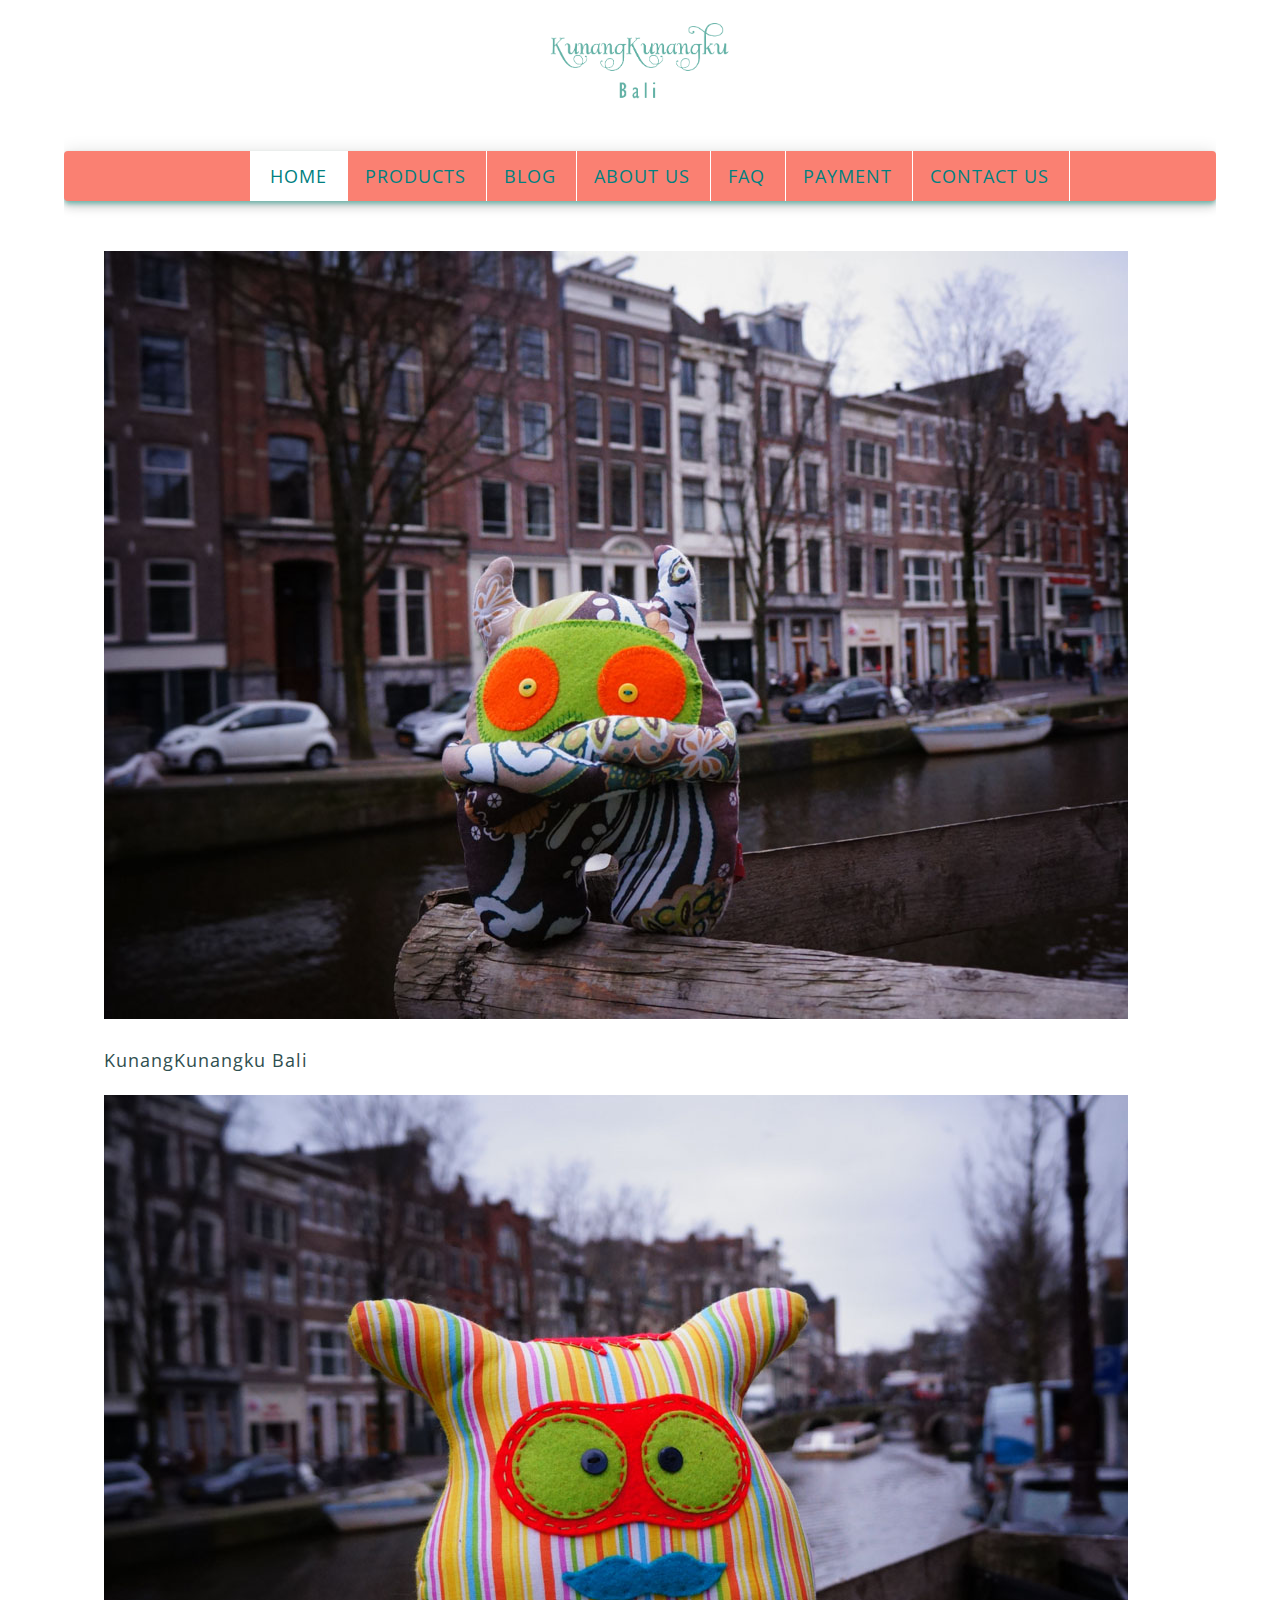
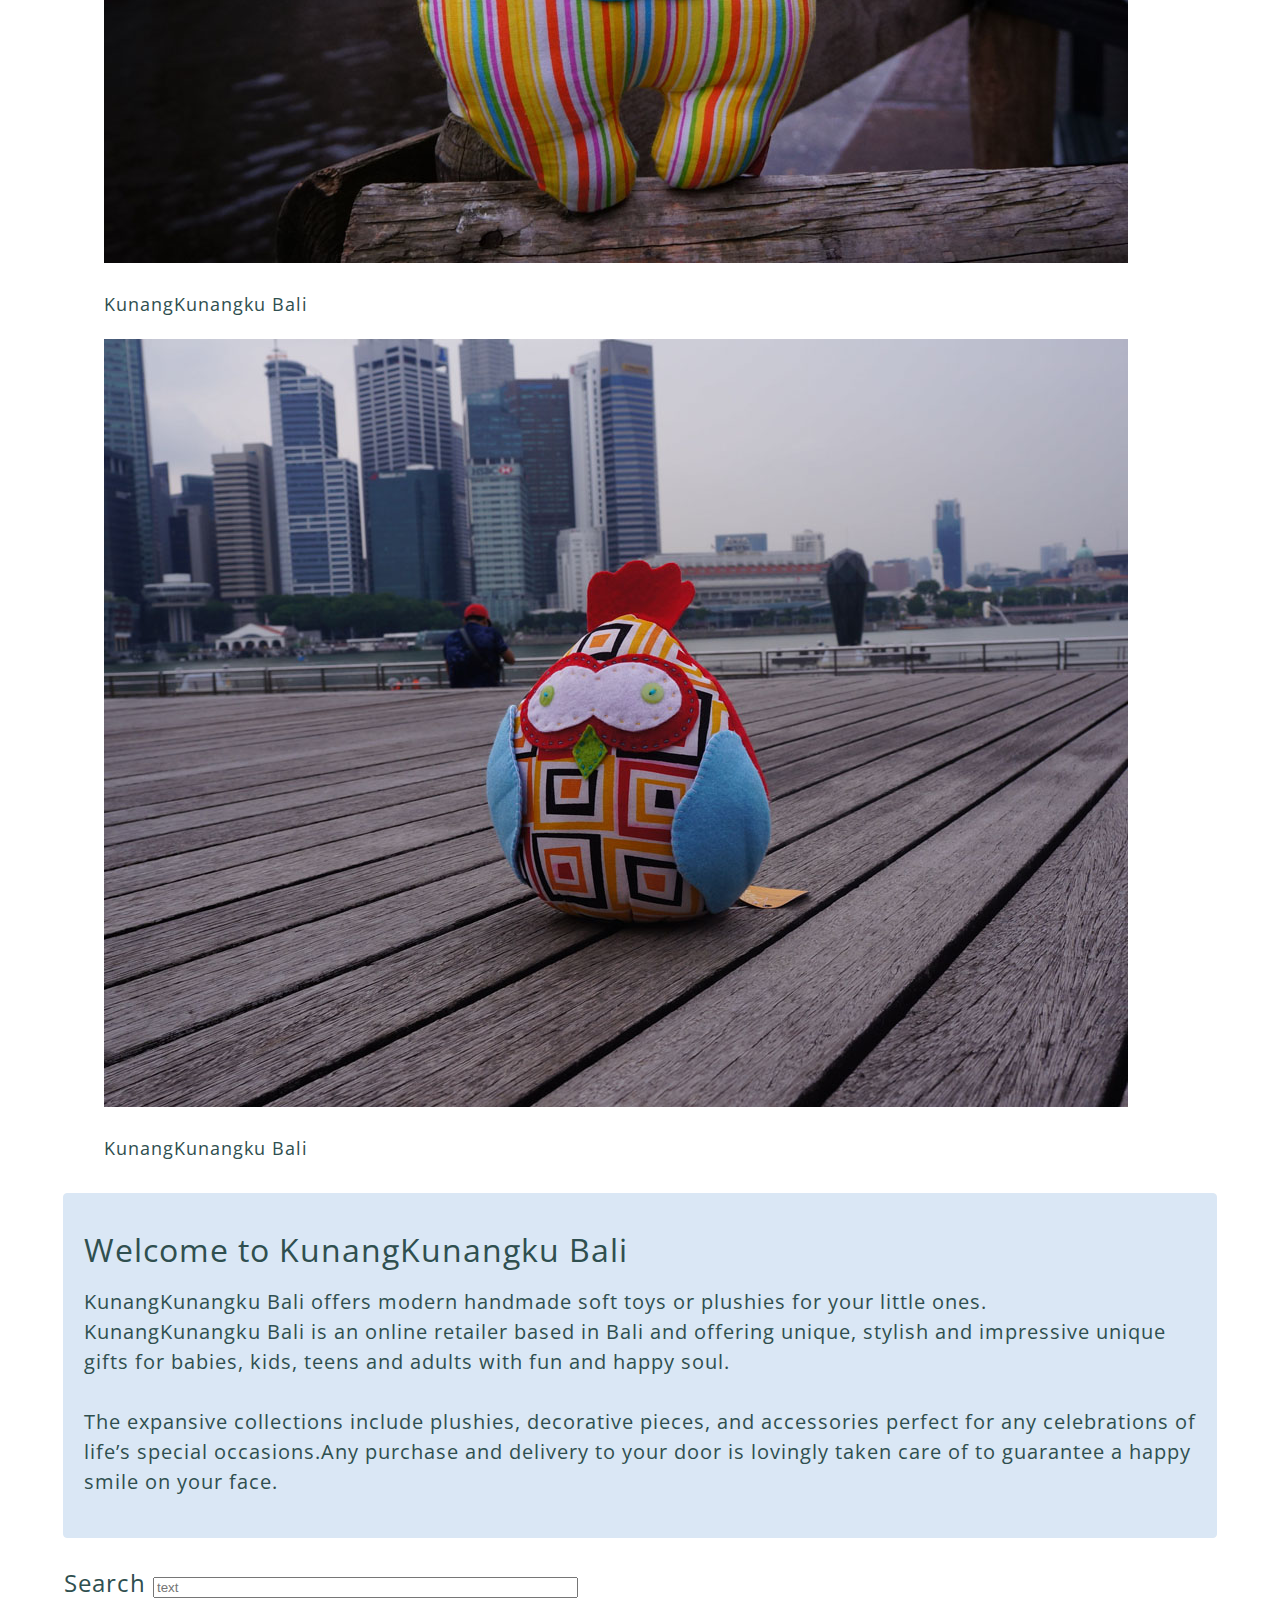
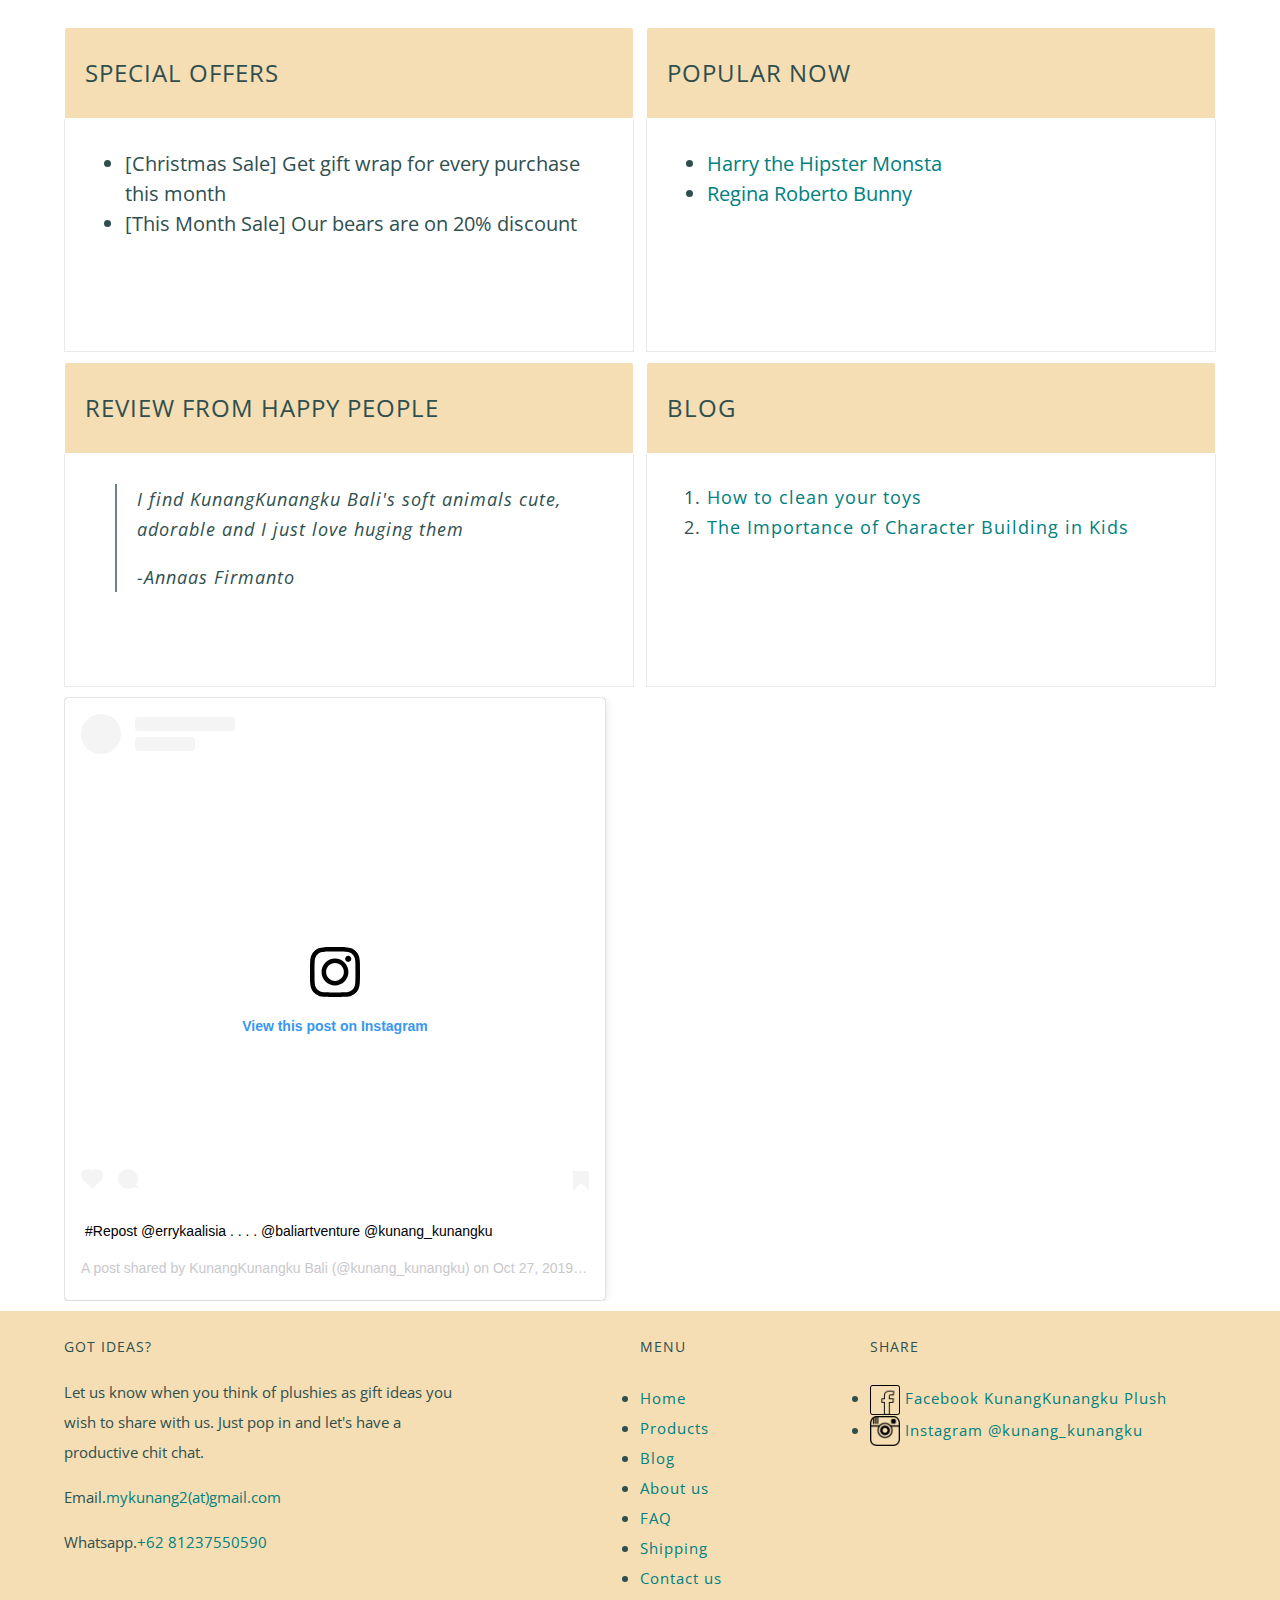
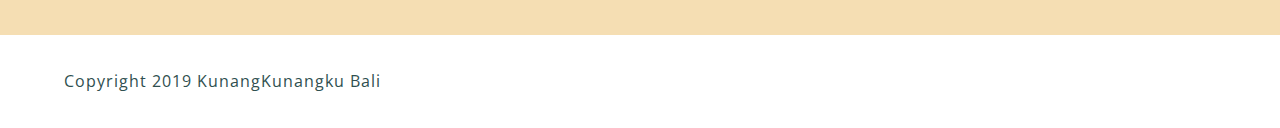
<file: index.html>
<!DOCTYPE html>
<html lang="en">

<head>
    <meta charset="UTF-8">
    <meta name="viewport" content="width=device-width, initial-scale=1.0">
    <meta http-equiv="X-UA-Compatible" content="ie=edge">

    <!--Start Title-->
    <title>Boneka Mainan KunangKunangku Bali</title>
    <!-- End Title-->

    <!--Start Description-->
    <meta name="Description"
        content="Jual Koleksi Boneka Kain Lucu & Imut Terbaru Berkualitas - Harga Murah dengan Promo & Diskon KunangKunangku Bali">
    <!--End Description-->

    <!--Start CSS-->
    <link rel="stylesheet" href="styles/style.css">
    <!--End CSS-->

</head>

<body>

    <!-- Start Logo -->
    <div class="container logo">
        <a href="index.html" title="KunangKunangku Bali">
            <img src="images/logokunangkunangkubali_blue2.png" alt="Logo KunangKunangku Bali" width="200">
        </a>
    </div>
    <!-- End Logo -->



    <!--Start Menu Primer-->

    <div class="container menu-primer">
        <ul>
            <li>
                <a href="index.html" title="Home" class="active">Home</a>
            </li>

            <li>
                <a href="products.html" title="Products">Products</a>
            </li>

            <li>
                <a href="blog.html" title="Blogs">Blog</a>            
            </li>

            <li>
                <a href="aboutus.html" title="About us">About us</a>
            </li>

            <li>
                <a href="faq.html" title="FAQ">FAQ</a>
            </li>

            <li>
                <a href="payment.html" title="Payment">Payment</a>
            </li>

            <li>
                <a href="contactus.html" title="Contact us">Contact us</a>
            </li>
        </ul>
    </div>
    <!--End Menu Primer-->


<!--Start JavaScript-->
<div class="container">
        <figure class="snip1585">
                <img src="images/DSC08896small.jpg" alt="sample70" />
                <figcaption>
                <h3>KunangKunangku Bali</h3>
                </figcaption>
                <a href="#"></a>
            </figure>
            <figure class="snip1585"><img src="images/DSC08900small.jpg" alt="sample106" />
                <figcaption>
                <h3>KunangKunangku Bali</h3>
                </figcaption>
                <a href="#"></a>
            </figure>
            <figure class="snip1585"><img src="images/DSC01780small.jpg" alt="sample109" />
                <figcaption>
                <h3>KunangKunangku Bali</h3>
                </figcaption>
                <a href="#"></a>
            </figure>
    </div>
<!--End JavaScript-->



    <!--Start Jumbotron-->
    <div class="container jumbotron">
        <h1>Welcome to KunangKunangku Bali</h1>
            <h3>KunangKunangku Bali offers modern handmade soft toys or plushies for your little ones.
            <br>KunangKunangku Bali is an online retailer based in Bali and offering unique, stylish and impressive unique gifts for babies, kids, teens and adults with fun and happy soul.
            <br>
            <br>The expansive collections include plushies, decorative pieces, and accessories perfect for any celebrations of life’s special occasions.Any purchase and delivery to your door is lovingly taken care of to guarantee a happy smile on your face.</h3>
    </div>
    <!--End Jumbotron-->


    <!--Start Search-->
    <form action="" class="search">
        <div class="container">
            <h2><label for="search">Search</label>
            <input type="text" placeholder="text" size="50" name="search" id="search">
            </h2>
        </div>
    </form>    
    <!--End Search-->
        

    <!-- Start Promo & Popular Now-->
    <div class="container">
    
        <!--Start Promo-->
        <div class="main-home-one">
            <div class="box-heading">
                <h2>Special offers</h2>
            </div>
            <div class="box-isi">
                <ul>
                    <li>[Christmas Sale] Get gift wrap for every purchase this month</li>
                    <li>[This Month Sale] Our bears are on 20% discount</li>
                </ul>
            </div>
        </div>
    <!-- End Promo-->

    <!-- Start Popular Now-->
        <div class="main-home-two">
            <div class="box-heading">
                <h2>Popular Now</h2>
            </div>
            <div class="box-isi">
                <ul>
                    <li><a href="products.html" title="Harry the Hipster Monsta">Harry the Hipster Monsta</a></li>
                    <li><a href="products.html" title="Regina Roberto Bunny">Regina Roberto Bunny</a></li>
                </ul>
            </div>
            <!-- End Popular Now-->
            <!-- End Promo & Popular Now-->
        </div>

        </div>

        <!-- Start Review from Happy People-->
        <div class="container">
            <div class="main-home-one">
                <div class="box-heading">
                    <h2>Review from Happy People</h2>
                </div>
                <div class="box-isi">
                        <blockquote class="testimonial">
                            <h3>
                                <p>
                                    <em>I find KunangKunangku Bali's soft animals cute, adorable and I just love huging
                                        them</em>
                                </p>
                                <p>
                                    <cite>-Annaas Firmanto</cite>
                                </p>
                            </h3>
                        </blockquote>
            </div>
        </div>

        <!-- Start Blog-->
    <div class="main-home-two">
            <div class="box-heading">
                <h2>Blog</h2>
            </div>
                <div class="box-isi">
                    <h3>
                    <ol>
                        <li>
                            <a href="blog.html" title="How to clean your toys">How to clean your toys</a>
                        </li>
                        <li>
                            <a href="blog.html" title="The Importance of Character Building in Kids">The Importance of
                                Character Building in Kids</a>
                        </li>
                    </ol>
                    </h3>
                </div>
            </div>
        </div>
    <!-- End Review from Happy People-->

    <!--End Review from Happy People & Blog-->


    <!--Start Instagram-->
    <div class="container">
    <blockquote class="instagram-media" data-instgrm-captioned data-instgrm-permalink="https://www.instagram.com/p/B4JNScKpQNK/?utm_source=ig_embed&amp;utm_campaign=loading" data-instgrm-version="12" style=" background:#FFF; border:0; border-radius:3px; box-shadow:0 0 1px 0 rgba(0,0,0,0.5),0 1px 10px 0 rgba(0,0,0,0.15); margin: 1px; max-width:540px; min-width:326px; padding:0; width:99.375%; width:-webkit-calc(100% - 2px); width:calc(100% - 2px);"><div style="padding:16px;"> <a href="https://www.instagram.com/p/B4JNScKpQNK/?utm_source=ig_embed&amp;utm_campaign=loading" style=" background:#FFFFFF; line-height:0; padding:0 0; text-align:center; text-decoration:none; width:100%;" target="_blank"> <div style=" display: flex; flex-direction: row; align-items: center;"> <div style="background-color: #F4F4F4; border-radius: 50%; flex-grow: 0; height: 40px; margin-right: 14px; width: 40px;"></div> <div style="display: flex; flex-direction: column; flex-grow: 1; justify-content: center;"> <div style=" background-color: #F4F4F4; border-radius: 4px; flex-grow: 0; height: 14px; margin-bottom: 6px; width: 100px;"></div> <div style=" background-color: #F4F4F4; border-radius: 4px; flex-grow: 0; height: 14px; width: 60px;"></div></div></div><div style="padding: 19% 0;"></div> <div style="display:block; height:50px; margin:0 auto 12px; width:50px;"><svg width="50px" height="50px" viewBox="0 0 60 60" version="1.1" xmlns="https://www.w3.org/2000/svg" xmlns:xlink="https://www.w3.org/1999/xlink"><g stroke="none" stroke-width="1" fill="none" fill-rule="evenodd"><g transform="translate(-511.000000, -20.000000)" fill="#000000"><g><path d="M556.869,30.41 C554.814,30.41 553.148,32.076 553.148,34.131 C553.148,36.186 554.814,37.852 556.869,37.852 C558.924,37.852 560.59,36.186 560.59,34.131 C560.59,32.076 558.924,30.41 556.869,30.41 M541,60.657 C535.114,60.657 530.342,55.887 530.342,50 C530.342,44.114 535.114,39.342 541,39.342 C546.887,39.342 551.658,44.114 551.658,50 C551.658,55.887 546.887,60.657 541,60.657 M541,33.886 C532.1,33.886 524.886,41.1 524.886,50 C524.886,58.899 532.1,66.113 541,66.113 C549.9,66.113 557.115,58.899 557.115,50 C557.115,41.1 549.9,33.886 541,33.886 M565.378,62.101 C565.244,65.022 564.756,66.606 564.346,67.663 C563.803,69.06 563.154,70.057 562.106,71.106 C561.058,72.155 560.06,72.803 558.662,73.347 C557.607,73.757 556.021,74.244 553.102,74.378 C549.944,74.521 548.997,74.552 541,74.552 C533.003,74.552 532.056,74.521 528.898,74.378 C525.979,74.244 524.393,73.757 523.338,73.347 C521.94,72.803 520.942,72.155 519.894,71.106 C518.846,70.057 518.197,69.06 517.654,67.663 C517.244,66.606 516.755,65.022 516.623,62.101 C516.479,58.943 516.448,57.996 516.448,50 C516.448,42.003 516.479,41.056 516.623,37.899 C516.755,34.978 517.244,33.391 517.654,32.338 C518.197,30.938 518.846,29.942 519.894,28.894 C520.942,27.846 521.94,27.196 523.338,26.654 C524.393,26.244 525.979,25.756 528.898,25.623 C532.057,25.479 533.004,25.448 541,25.448 C548.997,25.448 549.943,25.479 553.102,25.623 C556.021,25.756 557.607,26.244 558.662,26.654 C560.06,27.196 561.058,27.846 562.106,28.894 C563.154,29.942 563.803,30.938 564.346,32.338 C564.756,33.391 565.244,34.978 565.378,37.899 C565.522,41.056 565.552,42.003 565.552,50 C565.552,57.996 565.522,58.943 565.378,62.101 M570.82,37.631 C570.674,34.438 570.167,32.258 569.425,30.349 C568.659,28.377 567.633,26.702 565.965,25.035 C564.297,23.368 562.623,22.342 560.652,21.575 C558.743,20.834 556.562,20.326 553.369,20.18 C550.169,20.033 549.148,20 541,20 C532.853,20 531.831,20.033 528.631,20.18 C525.438,20.326 523.257,20.834 521.349,21.575 C519.376,22.342 517.703,23.368 516.035,25.035 C514.368,26.702 513.342,28.377 512.574,30.349 C511.834,32.258 511.326,34.438 511.181,37.631 C511.035,40.831 511,41.851 511,50 C511,58.147 511.035,59.17 511.181,62.369 C511.326,65.562 511.834,67.743 512.574,69.651 C513.342,71.625 514.368,73.296 516.035,74.965 C517.703,76.634 519.376,77.658 521.349,78.425 C523.257,79.167 525.438,79.673 528.631,79.82 C531.831,79.965 532.853,80.001 541,80.001 C549.148,80.001 550.169,79.965 553.369,79.82 C556.562,79.673 558.743,79.167 560.652,78.425 C562.623,77.658 564.297,76.634 565.965,74.965 C567.633,73.296 568.659,71.625 569.425,69.651 C570.167,67.743 570.674,65.562 570.82,62.369 C570.966,59.17 571,58.147 571,50 C571,41.851 570.966,40.831 570.82,37.631"></path></g></g></g></svg></div><div style="padding-top: 8px;"> <div style=" color:#3897f0; font-family:Arial,sans-serif; font-size:14px; font-style:normal; font-weight:550; line-height:18px;"> View this post on Instagram</div></div><div style="padding: 12.5% 0;"></div> <div style="display: flex; flex-direction: row; margin-bottom: 14px; align-items: center;"><div> <div style="background-color: #F4F4F4; border-radius: 50%; height: 12.5px; width: 12.5px; transform: translateX(0px) translateY(7px);"></div> <div style="background-color: #F4F4F4; height: 12.5px; transform: rotate(-45deg) translateX(3px) translateY(1px); width: 12.5px; flex-grow: 0; margin-right: 14px; margin-left: 2px;"></div> <div style="background-color: #F4F4F4; border-radius: 50%; height: 12.5px; width: 12.5px; transform: translateX(9px) translateY(-18px);"></div></div><div style="margin-left: 8px;"> <div style=" background-color: #F4F4F4; border-radius: 50%; flex-grow: 0; height: 20px; width: 20px;"></div> <div style=" width: 0; height: 0; border-top: 2px solid transparent; border-left: 6px solid #f4f4f4; border-bottom: 2px solid transparent; transform: translateX(16px) translateY(-4px) rotate(30deg)"></div></div><div style="margin-left: auto;"> <div style=" width: 0px; border-top: 8px solid #F4F4F4; border-right: 8px solid transparent; transform: translateY(16px);"></div> <div style=" background-color: #F4F4F4; flex-grow: 0; height: 12px; width: 16px; transform: translateY(-4px);"></div> <div style=" width: 0; height: 0; border-top: 8px solid #F4F4F4; border-left: 8px solid transparent; transform: translateY(-4px) translateX(8px);"></div></div></div></a> <p style=" margin:8px 0 0 0; padding:0 4px;"> <a href="https://www.instagram.com/p/B4JNScKpQNK/?utm_source=ig_embed&amp;utm_campaign=loading" style=" color:#000; font-family:Arial,sans-serif; font-size:14px; font-style:normal; font-weight:normal; line-height:17px; text-decoration:none; word-wrap:break-word;" target="_blank">#Repost @errykaalisia . . . . @baliartventure @kunang_kunangku</a></p> <p style=" color:#c9c8cd; font-family:Arial,sans-serif; font-size:14px; line-height:17px; margin-bottom:0; margin-top:8px; overflow:hidden; padding:8px 0 7px; text-align:center; text-overflow:ellipsis; white-space:nowrap;">A post shared by <a href="https://www.instagram.com/kunang_kunangku/?utm_source=ig_embed&amp;utm_campaign=loading" style=" color:#c9c8cd; font-family:Arial,sans-serif; font-size:14px; font-style:normal; font-weight:normal; line-height:17px;" target="_blank"> KunangKunangku Bali</a> (@kunang_kunangku) on <time style=" font-family:Arial,sans-serif; font-size:14px; line-height:17px;" datetime="2019-10-28T01:43:36+00:00">Oct 27, 2019 at 6:43pm PDT</time></p></div></blockquote> <script async src="//www.instagram.com/embed.js">
    </script>
    </div>

    <!--End Instagram-->


    <!--Start MENU SEKUNDER-->
    <div class="container-full menu-sekunder">
        <div class="container">

    <!--Start Got Ideas-->
            <div class="menu-sekunder-one">
                <h3>Got ideas?</h3>
                <p>Let us know when you think of plushies as gift ideas you<br>wish to share with us. Just pop in and let's have a<br>productive chit chat.
                </p>
                <p>Email.<a href="mailto:mykunang2@gmail.com" title="mykunang2@gmail.com">mykunang2(at)gmail.com</a>
                </p>
                
                <p>Whatsapp.<a href="tel:+6281237550590" title="Whatsapp.+62 81237550590">+62 81237550590</a></p>
            </div>    

    <!--Start Menu-->
            <div class="menu-sekunder-two">

            <h3>Menu</h3>
            <h4>
                <ul>
                    <li>
                        <a href="index.html" title="Home">Home</a>
                    </li>
                    <li>
                        <a href="products.html" title="Products">Products</a>
                    </li>
                    <li>
                        <a href="blog.html" title="Blogs">Blog</a>
                    </li>
                    <li>
                        <a href="aboutus.html" title="About us">About us</a>
                    </li>
                    <li>
                        <a href="faq.html" title="FAQ">FAQ</a>
                    </li>
                    <li>
                        <a href="shipping.html" title="Shipping">Shipping</a>
                    </li>
                    <li>
                        <a href="contactus.html" title="Contact us">Contact us</a>
                    </li>
                </ul>
            </h4>
            </h3>
            </div>
        <!--End Menu-->
            
                <!--Start Share-->
                    <div class="menu-sekunder-three">
                        <h3>Share</h3>
                        <h4>
                            <ul>
                                <li>
                                    <img src="images/facebook.png" alt="Facebook KunangKunangku Bali" width="30">
                                    <a href="https://www.facebook.com/kunangkunangkuplush/" title="Facebook KunangKunangku Plush">Facebook KunangKunangku Plush</a>
                                </li>
            
                                <li>
                                    <img src="images/instagram.png" alt="Instagram-Kunang_kunangku" width="30">
                                    <a href="https://www.instagram.com/kunang_kunangku" title="Instagram kunang_kunangku">Instagram @kunang_kunangku</a>
                                </li>
                            </ul>
                        </h4>
                        </h3>
                    </div>
                </div>
                <!--End Share-->
            </div>
    <!--End Got Ideas-->

    <!--Start Menu Sekunder-->
 
    <!--End MENU SEKUNDER-->

    <!--Start Copyright-->
    <div class="container">
        <h4>
            <p>Copyright 2019 KunangKunangku Bali</p>
        </h4>
    </div>
    <!--End Copyright-->



</body>
</html>


<script>



</script>
</file>
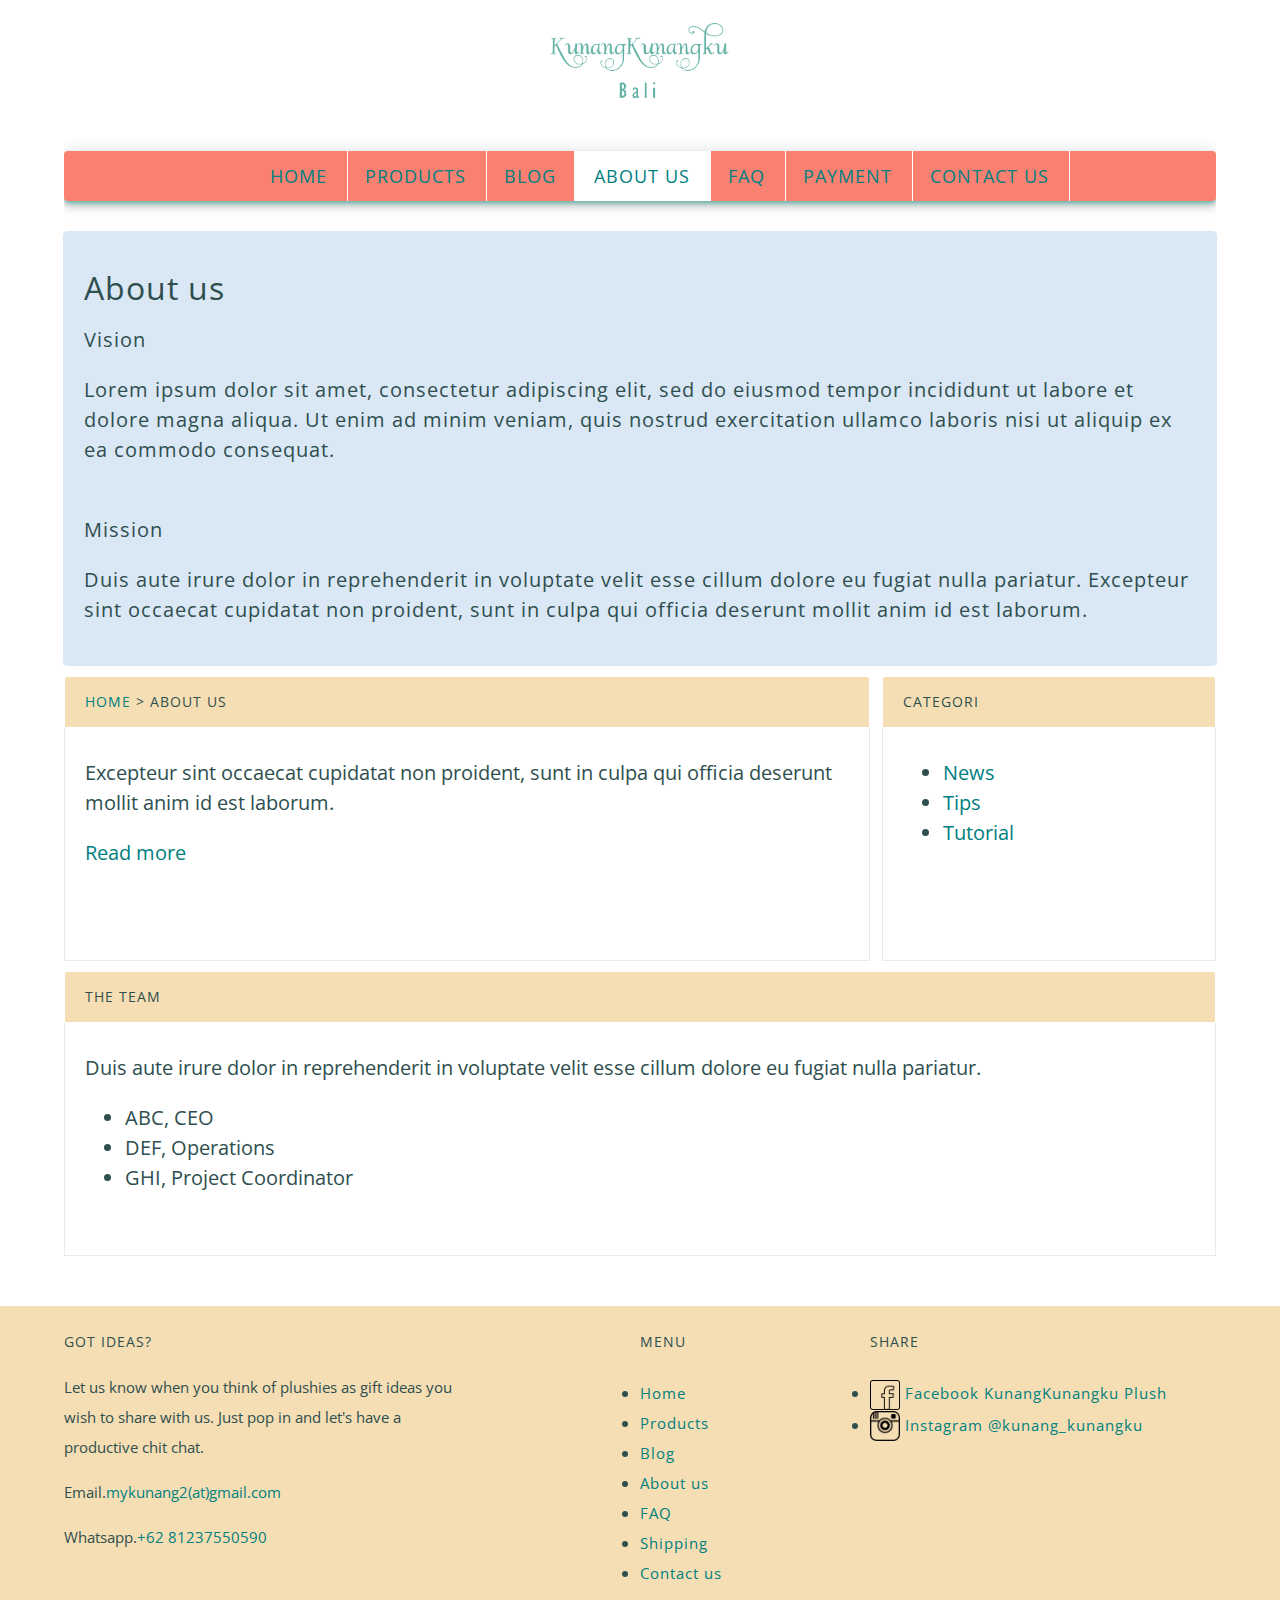
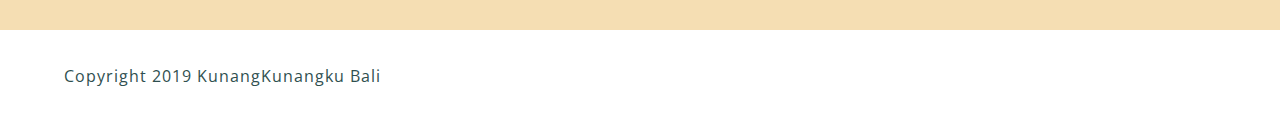
<file: aboutus.html>
<!DOCTYPE html>
<html lang="en">
<head>
    <meta charset="UTF-8">
    <meta name="viewport" content="width=device-width, initial-scale=1.0">
    <meta http-equiv="X-UA-Compatible" content="ie=edge">
    
    <!--Start Title-->    
    <title>Boneka Mainan</title>
    <!-- End Title-->

    <!--Start Description-->
    <meta name="Description" content="Jual Koleksi Boneka Kain Lucu & Imut Terbaru Berkualitas - Harga Murah dengan Promo & Diskon KunangKunangku Bali">
    <!--End Description-->

    <!--Start CSS-->
    <link rel="stylesheet" href="styles/style.css">
    <!--End CSS-->


</head>
<body>
    <!-- Start Logo -->
    <div class="container logo">
            <a href="index.html" title="KunangKunangku Bali">
                <img src="images/logokunangkunangkubali_blue2.png" alt="Logo KunangKunangku Bali" width="200">
            </a>
        </div>
        <!-- End Logo -->
    
    
        <!--Start Menu Primer-->
    
        <div class="container menu-primer">
            <ul>
                <li>
                    <a href="index.html" title="Home">Home</a>
                </li>
    
                <li>
                    <a href="products.html" title="Products">Products</a>
                </li>
    
                <li>
                    <a href="blog.html" title="Blogs">Blog</a>
                </li>
    
                <li>
                    <a href="aboutus.html" title="About us"class="active">About us</a>
                </li>
    
                <li>
                    <a href="faq.html" title="FAQ">FAQ</a>
                </li>
    
                <li>
                    <a href="payment.html" title="Payment">Payment</a>
                </li>
    
                <li>
                    <a href="contactus.html" title="Contact us">Contact us</a>
                </li>
            </ul>
        </div>
        <!--End Menu Primer-->

    <!--Start Jumbotron-->
    <div class="container jumbotron">
        <h1>About us</h1>
            <h3>Vision
                <p>Lorem ipsum dolor sit amet, consectetur adipiscing elit, sed do eiusmod tempor incididunt ut labore et dolore magna aliqua. Ut enim ad minim veniam, quis nostrud exercitation ullamco laboris nisi ut aliquip ex ea commodo consequat.
                <br>
                <br>
                <p>Mission
                <p>Duis aute irure dolor in reprehenderit in voluptate velit esse cillum dolore eu fugiat nulla pariatur. Excepteur sint occaecat cupidatat non proident, sunt in culpa qui officia deserunt mollit anim id est laborum.
            </h3></p>
    </div>
    <!--End Jumbotron-->

    <!--Start About us-->
    <div class="container">
        <div class="main-one">
            <div class="box-heading">
                <h4><a href="index.html"title="Home">Home</a>
                > About us
                </h4>
            </div>
            <div class="box-isi">
                <p>Excepteur sint occaecat cupidatat non proident, sunt in culpa qui officia deserunt mollit anim id est laborum.</p>
                <p><a href="#" title="Read more">Read more
                    </a>
                    </p>    
            </div>
        </div>

        <div class="sidebar-two">
                <div class="box-heading">
                    <h4>Categori</h4>
                </div>
            
                <div class="box-isi">
                    <ul>
                        <li> <a href="#" title="News">News</a>
                        </li>
                        <li> <a href="#" title="Tips">Tips</a>
                        </li>
                        <li> <a href="#" title="Tutorial">Tutorial</a>
                        </li>
                    </ul>
                </div>
        </div>
    </div>

    <div class="container">
        <div class="box-heading">
            <h4>The Team</h4>
        </div>
            <div class="box-isi">
                <p>Duis aute irure dolor in reprehenderit in voluptate velit esse cillum dolore eu fugiat nulla pariatur.</p>
                <ul>
                    <li>ABC, CEO</li>
                    <li>DEF, Operations</li>
                    <li>GHI, Project Coordinator</li>
                </ul>
            </div>

 
    </div>


    </div>


    <br>
    <!--End About us-->

          <!--Start MENU SEKUNDER-->
    <div class="container-full menu-sekunder">
            <div class="container">
    
        <!--Start Got Ideas-->
                <div class="menu-sekunder-one">
                    <h3>Got ideas?</h3>
                    <p>Let us know when you think of plushies as gift ideas you<br>wish to share with us. Just pop in and let's have a<br>productive chit chat.
                    </p>
                    <p>Email.<a href="mailto:mykunang2@gmail.com" title="mykunang2@gmail.com">mykunang2(at)gmail.com</a>
                    </p>
                    
                    <p>Whatsapp.<a href="tel:+6281237550590" title="Whatsapp.+62 81237550590">+62 81237550590</a></p>
                </div>    
    
                <!--Start Menu-->
            <div class="menu-sekunder-two">
    
                    <h3>Menu</h3>
                    <h4>
                        <ul>
                            <li>
                                <a href="index.html" title="Home">Home</a>
                            </li>
                            <li>
                                <a href="products.html" title="Products">Products</a>
                            </li>
                            <li>
                                <a href="blog.html" title="Blogs">Blog</a>
                            </li>
                            <li>
                                <a href="aboutus.html" title="About us">About us</a>
                            </li>
                            <li>
                                <a href="faq.html" title="FAQ">FAQ</a>
                            </li>
                            <li>
                                <a href="shipping.html" title="Shipping">Shipping</a>
                            </li>
                            <li>
                                <a href="contactus.html" title="Contact us">Contact us</a>
                            </li>
                        </ul>
                    </h4>
                    </h3>
                    </div>
                <!--End Menu-->
            
                <!--Start Share-->
                    <div class="menu-sekunder-three">
                        <h3>Share</h3>
                        <h4>
                            <ul>
                                <li>
                                    <img src="images/facebook.png" alt="Facebook KunangKunangku Bali" width="30">
                                    <a href="https://www.facebook.com/kunangkunangkuplush/" title="Facebook KunangKunangku Plush">Facebook KunangKunangku Plush</a>
                                </li>
            
                                <li>
                                    <img src="images/instagram.png" alt="Instagram-Kunang_kunangku" width="30">
                                    <a href="https://www.instagram.com/kunang_kunangku" title="Instagram kunang_kunangku">Instagram @kunang_kunangku</a>
                                </li>
                            </ul>
                        </h4>
                        </h3>
                    </div>
                </div>
                <!--End Share-->
            </div>
    
        <!--End Got Ideas-->
    
        <!--Start Menu Sekunder-->
      
        <!--End MENU SEKUNDER-->
    
        <!--Start Copyright-->
        <div class="container">
            <h4>
                <p>Copyright 2019 KunangKunangku Bali</p>
            </h4>
        </div>
        <!--End Copyright-->
   
   

    </body>
    </html>
</file>
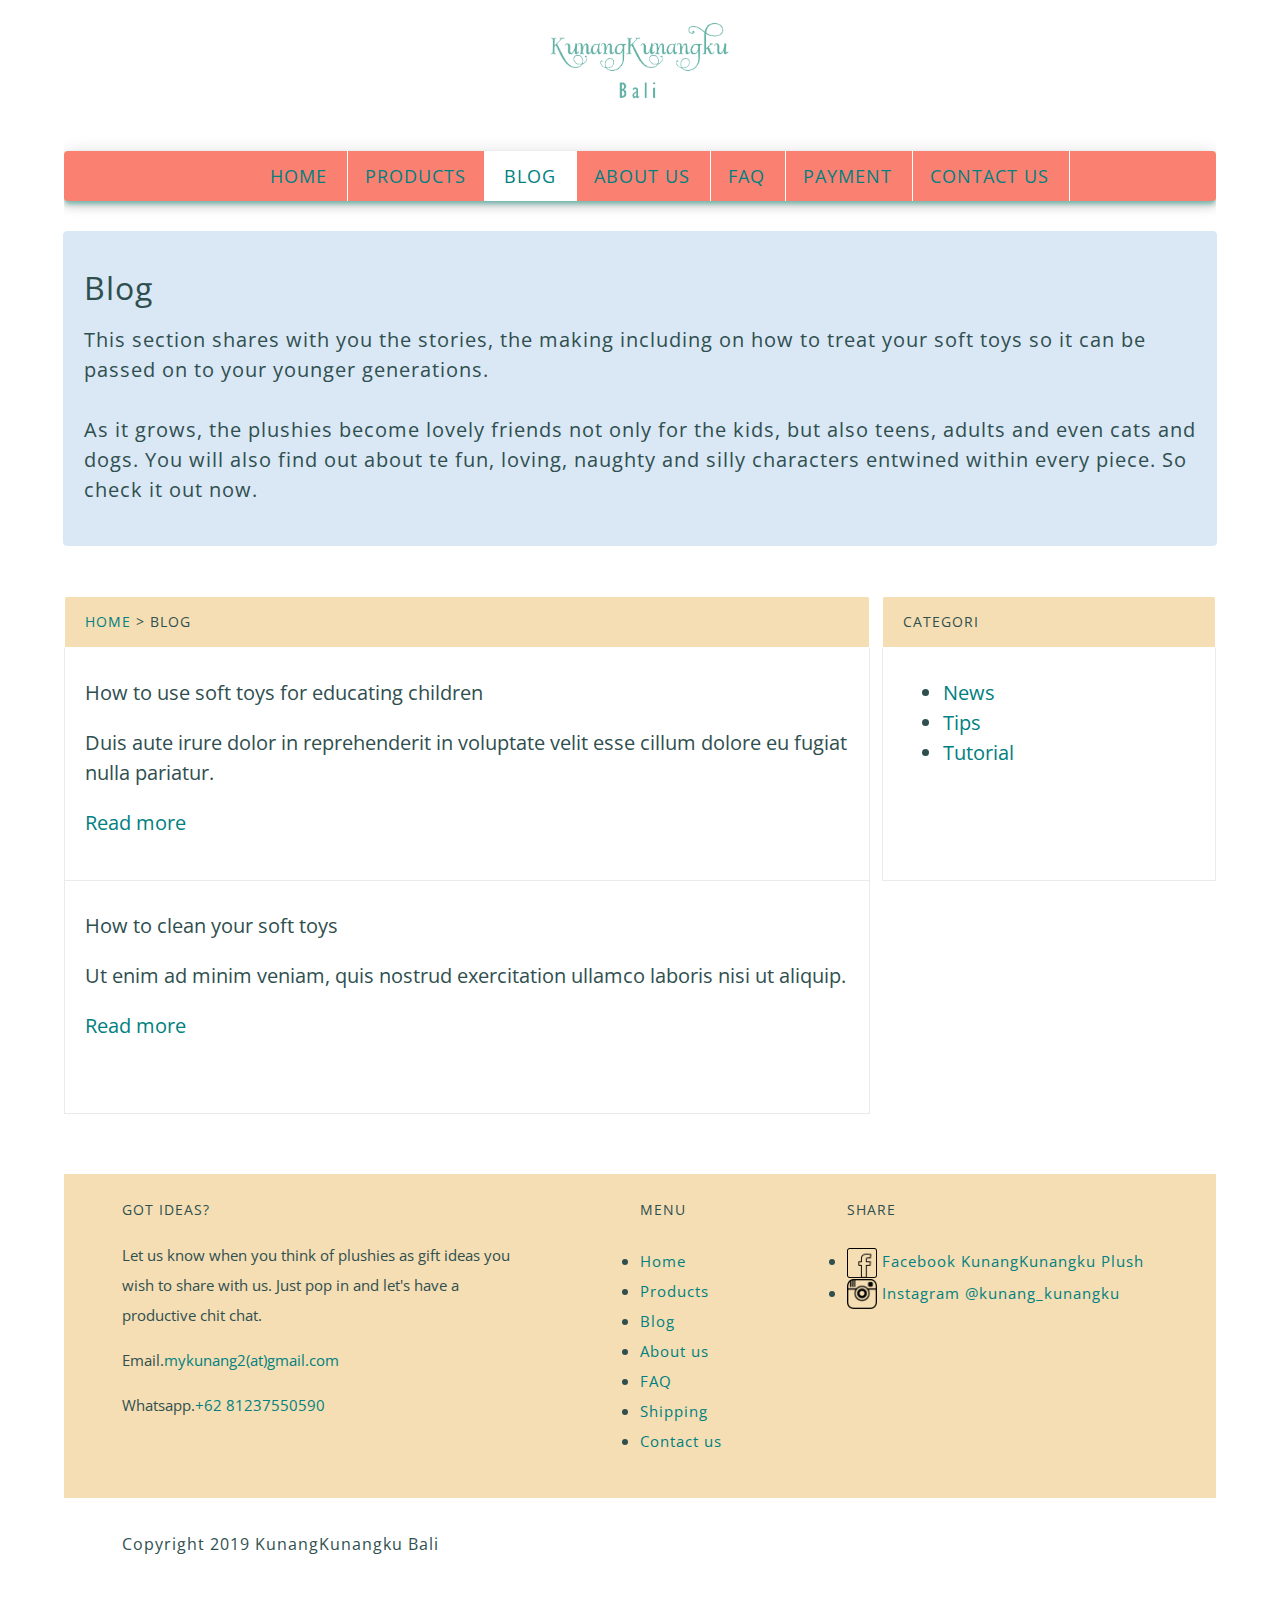
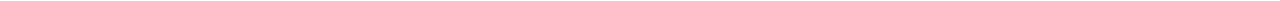
<file: blog.html>
<!DOCTYPE html>
<html lang="en">
<head>
    <meta charset="UTF-8">
    <meta name="viewport" content="width=device-width, initial-scale=1.0">
    <meta http-equiv="X-UA-Compatible" content="ie=edge">
    
    <!--Start Title-->    
    <title>Boneka Mainan</title>
    <!-- End Title-->

    <!--Start Description-->
    <meta name="Description" content="Jual Koleksi Boneka Kain Lucu & Imut Terbaru Berkualitas - Harga Murah dengan Promo & Diskon KunangKunangku Bali">
    <!--End Description-->

    <!--Start CSS-->
    <link rel="stylesheet" href="styles/style.css">
    <!--End CSS-->

</head>
<body>
    <!-- Start Logo -->
    <div class="container logo">
            <a href="index.html" title="KunangKunangku Bali">
                <img src="images/logokunangkunangkubali_blue2.png" alt="Logo KunangKunangku Bali" width="200">
            </a>
        </div>
        <!-- End Logo -->

    
        <!--Start Menu Primer-->
    
        <div class="container menu-primer">
            <ul>
                <li>
                    <a href="index.html" title="Home">Home</a>
                </li>
    
                <li>
                    <a href="products.html" title="Products">Products</a>
                </li>
    
                <li>
                    <a href="blog.html" title="Blogs"class="active">Blog</a>
                </li>
    
                <li>
                    <a href="aboutus.html" title="About us">About us</a>
                </li>
    
                <li>
                    <a href="faq.html" title="FAQ">FAQ</a>
                </li>
    
                <li>
                    <a href="payment.html" title="Payment">Payment</a>
                </li>
    
                <li>
                    <a href="contactus.html" title="Contact us">Contact us</a>
                </li>
            </ul>
        </div>
        <!--End Menu Primer-->

    <!--Start Jumbotron-->
    <div class="container jumbotron">
        <h1>Blog</h1>
            <h3>This section shares with you the stories, the making including on how to treat your soft toys so it can be passed on to your younger generations. <br><br>As it grows, the plushies become lovely friends not only for the kids, but also teens, adults and even cats and dogs. You will also find out about te fun, loving, naughty and silly characters entwined within every piece. So check it out now.</h3>
    </div>
    <br>

    <!--Start Isi Blog-->
    <div class="container">
        <div class="main-one">
            <div class="box-heading">
                <h4><a href="index.html"title="Home">Home</a>
                > Blog
                </h4>
            </div>
            <div class="box-isi">
                <p>How to use soft toys for educating children</p>
                <p>Duis aute irure dolor in reprehenderit in voluptate velit esse cillum dolore eu fugiat nulla pariatur.</p>
                <p><a href="#" title="Read more">Read more
                </a>
                </p>
            </div>
            <div class="box-isi">
                <p>How to clean your soft toys</p>
                <p>Ut enim ad minim veniam, quis nostrud exercitation ullamco laboris nisi ut aliquip.</p>
                <p><a href="#" title="Read more">Read more
                </a>
                </p>    
            </div>
            <br> 
            <br> 
        </div>
        <div class="sidebar-two">
            <div class="box-heading">
                <h4>Categori</h4>
        </div>
        <div class="box-isi">
            <ul>
                <li> <a href="#" title="News">News</a>
                </li>
                <li> <a href="#" title="Tips">Tips</a>
                </li>
                <li> <a href="#" title="Tutorial">Tutorial</a>
                </li>
            </ul>
        </div>
            
    <!--Start Isi Blog-->
    </div>
   
    <!--End Jumbotron-->

       <!--Start MENU SEKUNDER-->
       <div class="container-full menu-sekunder">
            <div class="container">
    
        <!--Start Got Ideas-->
                <div class="menu-sekunder-one">
                    <h3>Got ideas?</h3>
                    <p>Let us know when you think of plushies as gift ideas you<br>wish to share with us. Just pop in and let's have a<br>productive chit chat.
                    </p>
                    <p>Email.<a href="mailto:mykunang2@gmail.com" title="mykunang2@gmail.com">mykunang2(at)gmail.com</a>
                    </p>
                    
                    <p>Whatsapp.<a href="tel:+6281237550590" title="Whatsapp.+62 81237550590">+62 81237550590</a></p>
                </div>    
    
                <!--Start Menu-->
            <div class="menu-sekunder-two">
    
                    <h3>Menu</h3>
                    <h4>
                        <ul>
                            <li>
                                <a href="index.html" title="Home">Home</a>
                            </li>
                            <li>
                                <a href="products.html" title="Products">Products</a>
                            </li>
                            <li>
                                <a href="blog.html" title="Blogs">Blog</a>
                            </li>
                            <li>
                                <a href="aboutus.html" title="About us">About us</a>
                            </li>
                            <li>
                                <a href="faq.html" title="FAQ">FAQ</a>
                            </li>
                            <li>
                                <a href="shipping.html" title="Shipping">Shipping</a>
                            </li>
                            <li>
                                <a href="contactus.html" title="Contact us">Contact us</a>
                            </li>
                        </ul>
                    </h4>
                    </h3>
                    </div>
                <!--End Menu-->
            
                <!--Start Share-->
                    <div class="menu-sekunder-three">
                        <h3>Share</h3>
                        <h4>
                            <ul>
                                <li>
                                    <img src="images/facebook.png" alt="Facebook KunangKunangku Bali" width="30">
                                    <a href="https://www.facebook.com/kunangkunangkuplush/" title="Facebook KunangKunangku Plush">Facebook KunangKunangku Plush</a>
                                </li>
            
                                <li>
                                    <img src="images/instagram.png" alt="Instagram-Kunang_kunangku" width="30">
                                    <a href="https://www.instagram.com/kunang_kunangku" title="Instagram kunang_kunangku">Instagram @kunang_kunangku</a>
                                </li>
                            </ul>
                        </h4>
                        </h3>
                    </div>
                </div>
                <!--End Share-->
            </div>
    
        <!--End Got Ideas-->
    
        <!--Start Menu Sekunder-->
      
        <!--End MENU SEKUNDER-->
    
        <!--Start Copyright-->
        <div class="container">
            <h4>
                <p>Copyright 2019 KunangKunangku Bali</p>
            </h4>
        </div>
        <!--End Copyright-->

   


    </body>
    </html>
</file>
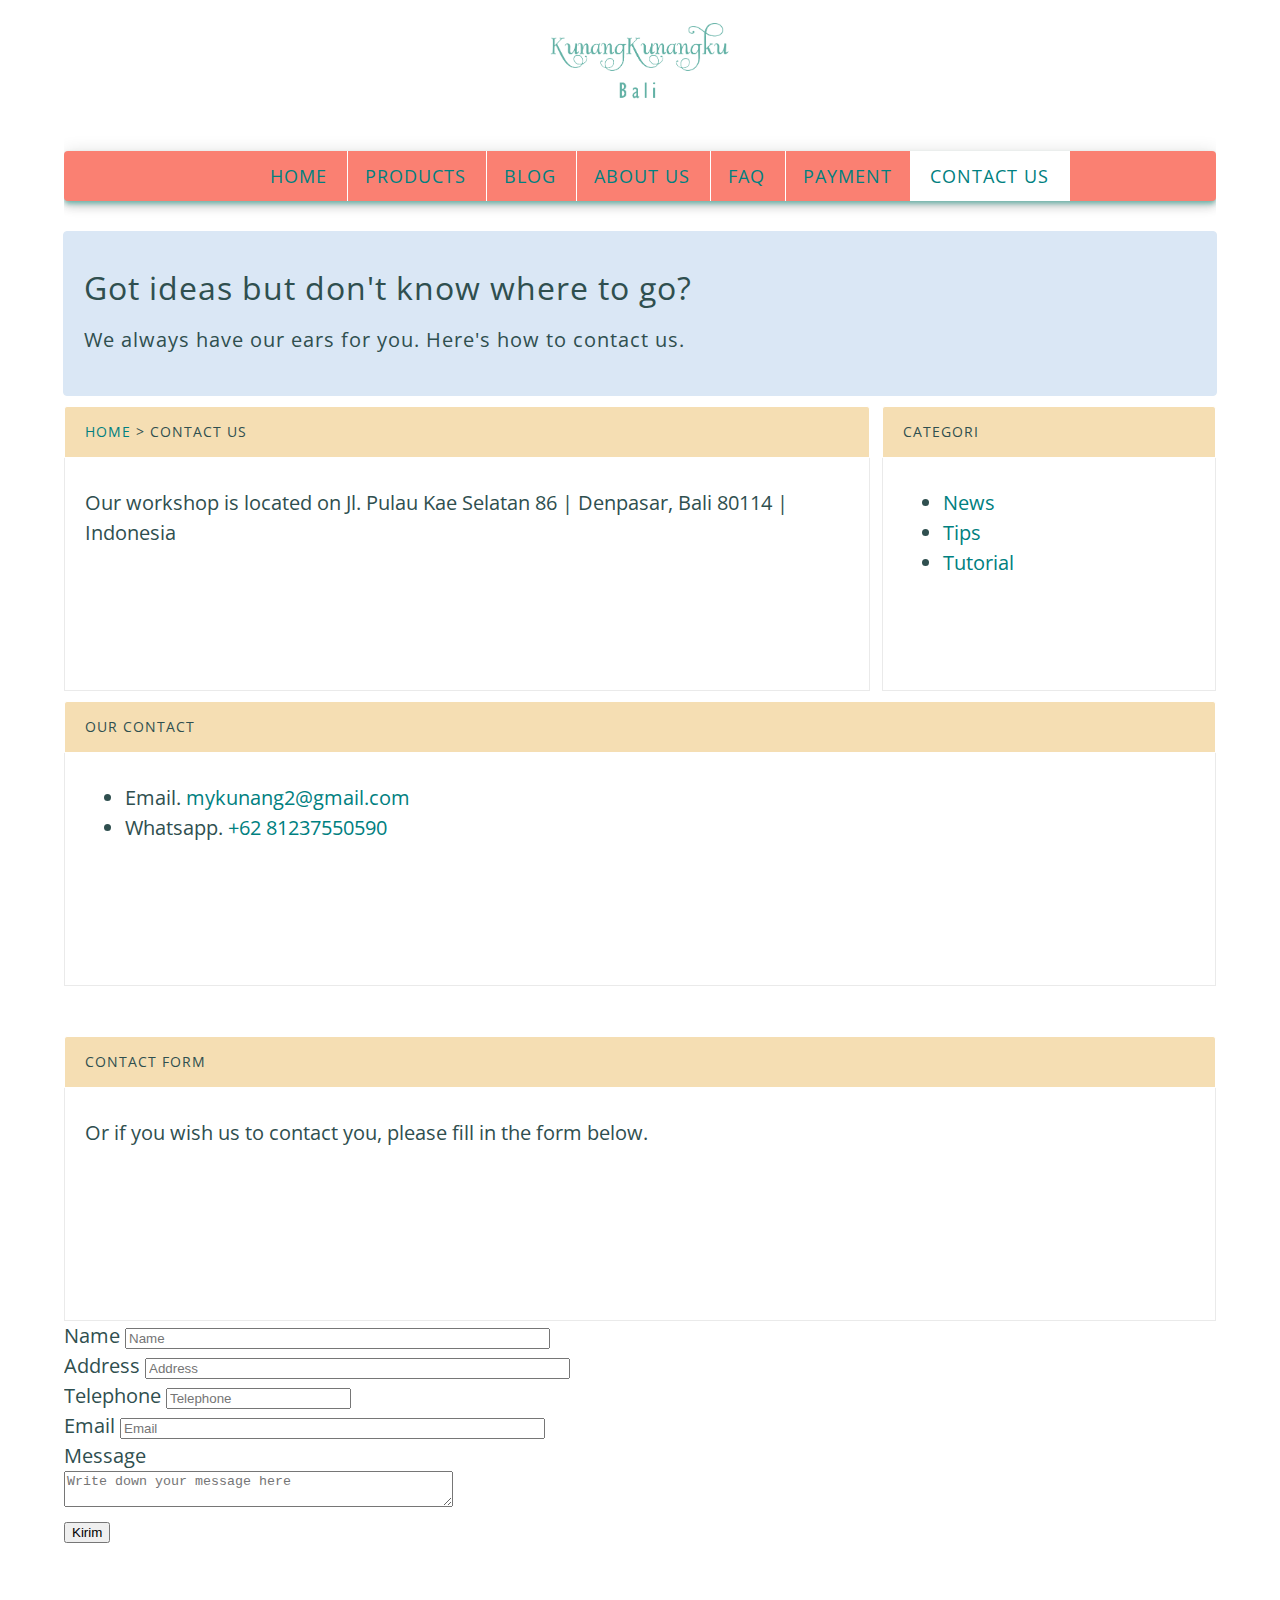
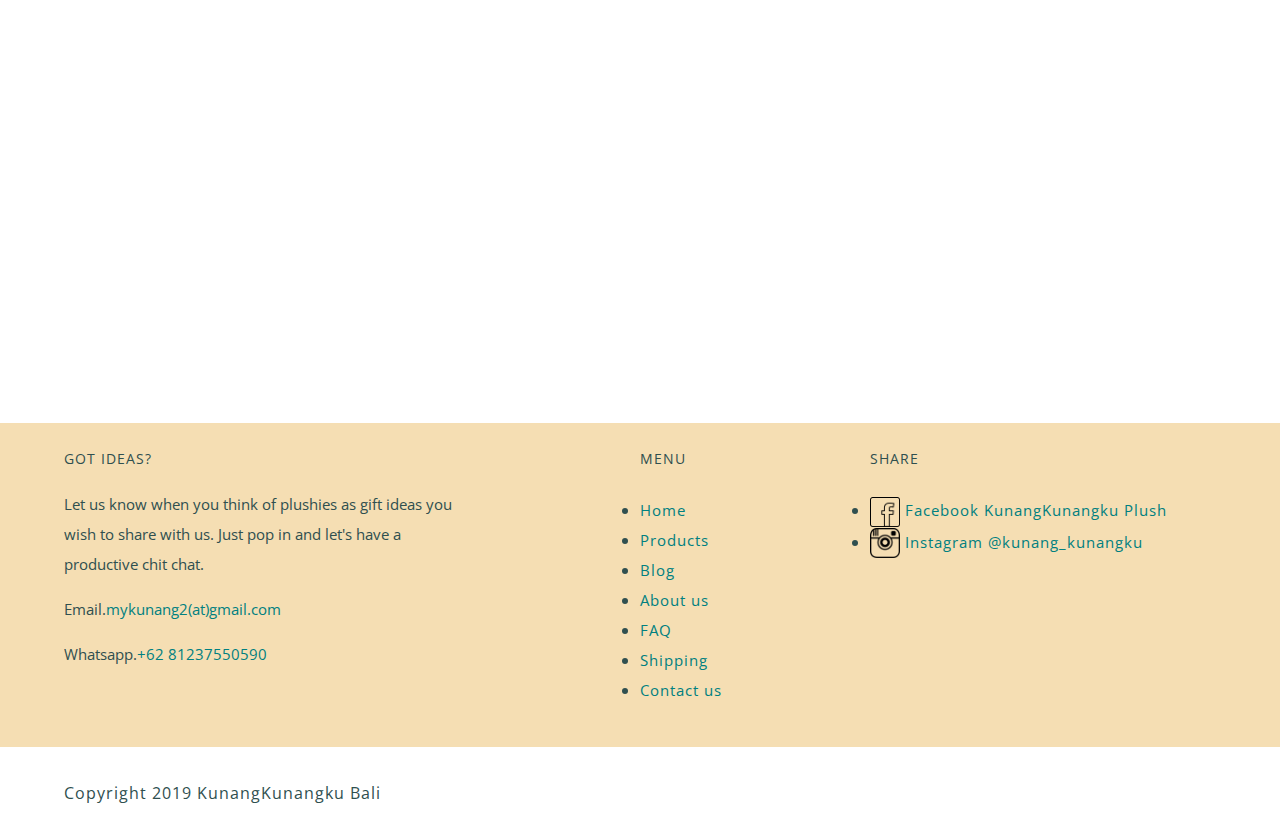
<file: contactus.html>
<!DOCTYPE html>
<html lang="en">

<head>
    <meta charset="UTF-8">
    <meta name="viewport" content="width=device-width, initial-scale=1.0">
    <meta http-equiv="X-UA-Compatible" content="ie=edge">

    <!--Start Title-->
    <title>Boneka Mainan</title>
    <!-- End Title-->

    <!--Start Description-->
    <meta name="Description"
        content="Jual Koleksi Boneka Kain Lucu & Imut Terbaru Berkualitas - Harga Murah dengan Promo & Diskon KunangKunangku Bali">
    <!--End Description-->

    <!--Start CSS-->
    <link rel="stylesheet" href="styles/style.css">
    <!--End CSS-->


</head>

<body>
    <!-- Start Logo -->
    <div class="container logo">
        <a href="index.html" title="KunangKunangku Bali">
            <img src="images/logokunangkunangkubali_blue2.png" alt="Logo KunangKunangku Bali" width="200">
        </a>
    </div>
    <!-- End Logo -->

    <!--Start Menu Primer-->

    <div class="container menu-primer">
        <ul>
            <li>
                <a href="index.html" title="Home">Home</a>
            </li>

            <li>
                <a href="products.html" title="Products">Products</a>
            </li>

            <li>
                <a href="blog.html" title="Blogs">Blog</a>
            </li>

            <li>
                <a href="aboutus.html" title="About us">About us</a>
            </li>

            <li>
                <a href="faq.html" title="FAQ">FAQ</a>
            </li>

            <li>
                <a href="payment.html" title="Payment">Payment</a>
            </li>

            <li>
                <a href="contactus.html" title="Contact us" class="active">Contact us</a>
            </li>
        </ul>
    </div>
    <!--End Menu Primer-->

    <!--Start Jumbotron-->
    <div class="container jumbotron">
        <h1>Got ideas but don't know where to go?</h1>
        <h3>We always have our ears for you. Here's how to contact us.</h3>
    </div>
    <!--End Jumbotron-->



    <!--Start Address-->
    <div class="container">
        <div class="main-one">
            <div class="box-heading">
                <h4> <a href="index.html" title="Home">Home</a>
                    > Contact us
                </h4>
            </div>
            <div class="box-isi">
                <p>Our workshop is located on Jl. Pulau Kae Selatan 86 | Denpasar, Bali 80114 | Indonesia</p>
            </div>

        </div>

        <div class="sidebar-two">
            <div class="box-heading">
                <h4>Categori</h4>
            </div>
            <div class="box-isi">
                <ul>
                    <li> <a href="#" title="News">News</a>
                    </li>
                    <li> <a href="#" title="Tips">Tips</a>
                    </li>
                    <li> <a href="#" title="Tutorial">Tutorial</a>
                    </li>
                </ul>
            </div>
        </div>
    </div>
    <div class="container">
        <div class="box-heading">
            <h4>Our contact
            </h4>
        </div>
        <div class="box-isi">
            <ul>
                <li>Email. <a href="mailto:mykunang2@gmail.com" title="mykunang2@gmail.com">mykunang2@gmail.com</a>
                </li>

                <li>Whatsapp. <a href="tel:+6281237550590" title="+62 81237550590">+62 81237550590</a>
                </li>
            </ul>
        </div>
    </div>
    <br>
   
    <!--End Address-->


    <!--Start Kontak Form-->
    <div class="container">
        <div class="box-heading">
            <h4>Contact form</h4>
        </div>
            <div class="box-isi">
                <p>Or if you wish us to contact you, please fill in the form below.</p>
            </div>

        <form action="" class="contact-form">
            <div>
                <label for="nama">Name</label>
                <input type="text" placeholder="Name" size="50" name="nama" id="nama">
            </div>

            <div>
                <label for="address">Address</label>
                <input type="text" placeholder="Address" size="50" Address="address" id="address">
            </div>

            <div>
                <label for="tel">Telephone</label>
                <input type="number" placeholder="Telephone" size="50" Telephone="tel" id="tel">
            </div>

            <div>
                <label for="Email">Email</label>
                <input type="email" placeholder="Email" size="50" Email="email" id="email">
            </div>
        
    
            <div>
                <label for="message">Message</label>           
                <br>
                <textarea name="pesan" id="pesan" cols="46" row="10"
                placeholder="Write down your message here"></textarea>
            </div>

            <div>
                <input type="submit" name="kirim" size="50"
                value="Kirim">
            </div>
        </form>
    </div>

    <!--End Kontak Form-->

    <!--Start Google Map-->
    <div class="container">
        <iframe src="https://www.google.com/maps/embed?pb=!1m18!1m12!1m3!1d3944.100446972834!2d115.20807481310267!3d-8.681997493762008!2m3!1f0!2f0!3f0!3m2!1i1024!2i768!4f13.1!3m3!1m2!1s0x2dd240dd1967b945%3A0xbbe2de0b7f2e0ca2!2sKunangKunangku%20Bali!5e0!3m2!1sen!2sid!4v1572853518783!5m2!1sen!2sid" width="600" height="450" frameborder="0" style="border:0;" allowfullscreen=""></iframe>
    </div>

    <!--End Google Map-->

    <!--Start MENU SEKUNDER-->
    <div class="container-full menu-sekunder">
        <div class="container">

            <!--Start Got Ideas-->
            <div class="menu-sekunder-one">
                <h3>Got ideas?</h3>
                <p>Let us know when you think of plushies as gift ideas you<br>wish to share with us. Just pop in and
                    let's have a<br>productive chit chat.
                </p>
                <p>Email.<a href="mailto:mykunang2@gmail.com" title="mykunang2@gmail.com">mykunang2(at)gmail.com</a>
                </p>

                <p>Whatsapp.<a href="tel:+6281237550590" title="Whatsapp.+62 81237550590">+62 81237550590</a></p>
            </div>

            <!--Start Menu-->
            <div class="menu-sekunder-two">

                <h3>Menu</h3>
                <h4>
                    <ul>
                        <li>
                            <a href="index.html" title="Home">Home</a>
                        </li>
                        <li>
                            <a href="products.html" title="Products">Products</a>
                        </li>
                        <li>
                            <a href="blog.html" title="Blogs">Blog</a>
                        </li>
                        <li>
                            <a href="aboutus.html" title="About us">About us</a>
                        </li>
                        <li>
                            <a href="faq.html" title="FAQ">FAQ</a>
                        </li>
                        <li>
                            <a href="shipping.html" title="Shipping">Shipping</a>
                        </li>
                        <li>
                            <a href="contactus.html" title="Contact us">Contact us</a>
                        </li>
                    </ul>
                </h4>
                </h3>
            </div>
            <!--End Menu-->

            <!--Start Share-->
            <div class="menu-sekunder-three">
                <h3>Share</h3>
                <h4>
                    <ul>
                        <li>
                            <img src="images/facebook.png" alt="Facebook KunangKunangku Bali" width="30">
                            <a href="https://www.facebook.com/kunangkunangkuplush/" title="Facebook KunangKunangku Plush">Facebook KunangKunangku
                                Plush</a>
                        </li>

                        <li>
                            <img src="images/instagram.png" alt="Instagram-Kunang_kunangku" width="30">
                            <a href="https://www.instagram.com/kunang_kunangku" title="Instagram kunang_kunangku">Instagram @kunang_kunangku</a>
                        </li>
                    </ul>
                </h4>
                </h3>
            </div>
        </div>
        <!--End Share-->
    </div>

    <!--End Got Ideas-->

    <!--Start Menu Sekunder-->

    <!--End MENU SEKUNDER-->

    <!--Start Copyright-->
    <div class="container">
        <h4>
            <p>Copyright 2019 KunangKunangku Bali</p>
        </h4>
    </div>
    <!--End Copyright-->






</body>

</html>
</file>
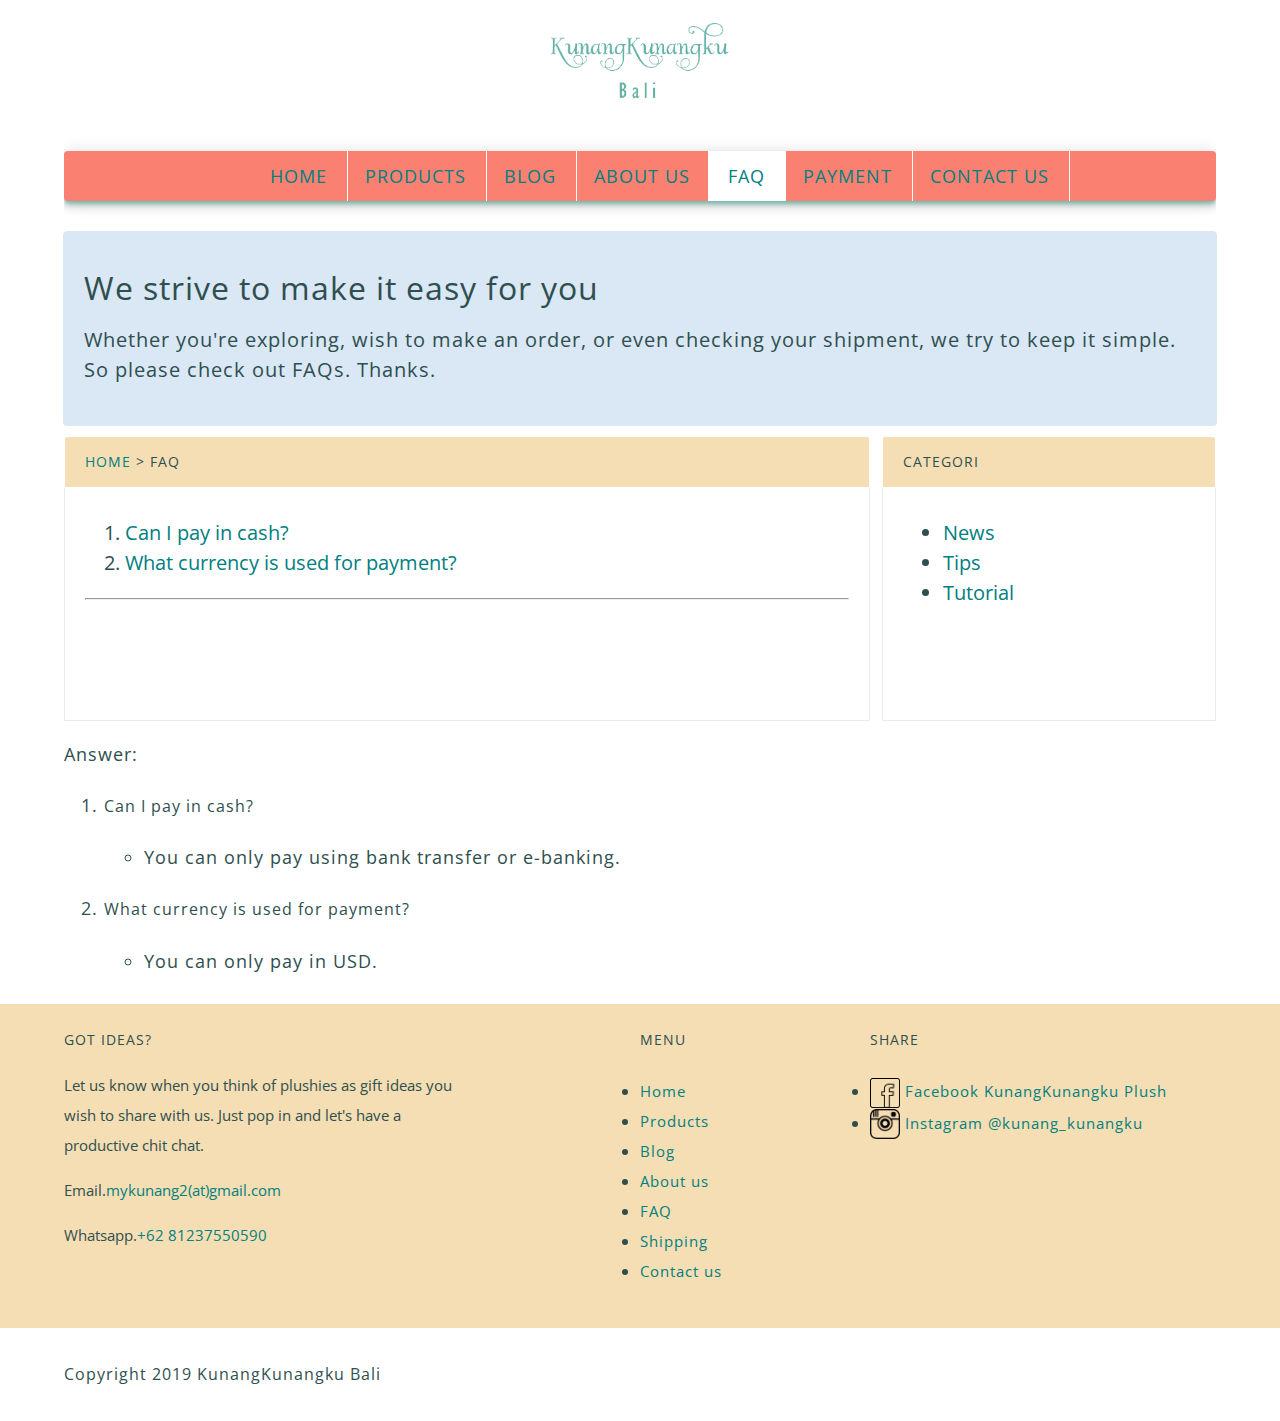
<file: faq.html>
<!DOCTYPE html>
<html lang="en">
<head>
    <meta charset="UTF-8">
    <meta name="viewport" content="width=device-width, initial-scale=1.0">
    <meta http-equiv="X-UA-Compatible" content="ie=edge">
    
    <!--Start Title-->    
    <title>Boneka Mainan</title>
    <!-- End Title-->

    <!--Start Description-->
    <meta name="Description" content="Jual Koleksi Boneka Kain Lucu & Imut Terbaru Berkualitas - Harga Murah dengan Promo & Diskon KunangKunangku Bali">
    <!--End Description-->

    <!--Start CSS-->
    <link rel="stylesheet" href="styles/style.css">
    <!--End CSS-->


</head>
<body>
    <!-- Start Logo -->
    <div class="container logo">
            <a href="index.html" title="KunangKunangku Bali">
                <img src="images/logokunangkunangkubali_blue2.png" alt="Logo KunangKunangku Bali" width="200">
            </a>
        </div>
        <!-- End Logo -->

    
        <!--Start Menu Primer-->
    
        <div class="container menu-primer">
            <ul>
                <li>
                    <a href="index.html" title="Home">Home</a>
                </li>
    
                <li>
                    <a href="products.html" title="Products">Products</a>
                </li>
    
                <li>
                    <a href="blog.html" title="Blogs">Blog</a>
                </li>
    
                <li>
                    <a href="aboutus.html" title="About us">About us</a>
                </li>
    
                <li>
                    <a href="faq.html" title="FAQ"class="active">FAQ</a>
                </li>
    
                <li>
                    <a href="payment.html" title="Payment">Payment</a>
                </li>
    
                <li>
                    <a href="contactus.html" title="Contact us">Contact us</a>
                </li>
            </ul>
        </div>
        <!--End Menu Primer-->

    <!--Start Jumbotron-->
    <div class="container jumbotron">
        <h1>We strive to make it easy for you</h1>
        <h3>Whether you're exploring, wish to make an order, or even checking your shipment, we try to keep it simple. So please check out FAQs. Thanks.</h3>
    </div>
    <!--End Jumbotron-->

    
    <!--Start FAQ-->
    <div class="container">
        <div class="main-one">
            <div class="box-heading">
                <h4> <a href="index.html"title="Home">Home</a>
                    > FAQ
                </h4>
            </div>
                <div class="box-isi">
                    <ol>
                        <li>
                            <a href="#01" title="Can I pay in cash?">Can I pay in cash?</a>
                        </li>
        
                        <li>
                            <a href="#02" title="What currency is used for payment?">What currency is used for payment?</a>
                        </li>
                        </ol>
                    <hr>
                </div>
                    <h3>Answer:
                    <ol>
                        <li>
                            <h4 id="01">Can I pay in cash?</h4>
                            <ul>
                                <li> You can only pay using bank transfer or e-banking.
                                </li>
                            </ul>         
                        </li>
                        
                        <li>
                            <h4 id="02">What currency is used for payment?</h4>
                            <ul>
                                <li>
                                    You can only pay in USD.
                                </li>
                            </ul>
                        </li>
                    </ol>
        </div>
            
                <div class="sidebar-two">
                        <div class="box-heading">
                            <h4>Categori</h4>
                        </div>
                    
                        <div class="box-isi">
                            <ul>
                                <li> <a href="#" title="News">News</a>
                                </li>
                                <li> <a href="#" title="Tips">Tips</a>
                                </li>
                                <li> <a href="#" title="Tutorial">Tutorial</a>
                                </li>
                            </ul>
                        </div>
            </div>
    </div>


    <!--End FAQ-->



        <!--Start MENU SEKUNDER-->
        <div class="container-full menu-sekunder">
                <div class="container">
        
            <!--Start Got Ideas-->
                    <div class="menu-sekunder-one">
                        <h3>Got ideas?</h3>
                        <p>Let us know when you think of plushies as gift ideas you<br>wish to share with us. Just pop in and let's have a<br>productive chit chat.
                        </p>
                        <p>Email.<a href="mailto:mykunang2@gmail.com" title="mykunang2@gmail.com">mykunang2(at)gmail.com</a>
                        </p>
                        
                        <p>Whatsapp.<a href="tel:+6281237550590" title="Whatsapp.+62 81237550590">+62 81237550590</a></p>
                    </div>    
        
                    <!--Start Menu-->
                <div class="menu-sekunder-two">
        
                        <h3>Menu</h3>
                        <h4>
                            <ul>
                                <li>
                                    <a href="index.html" title="Home">Home</a>
                                </li>
                                <li>
                                    <a href="products.html" title="Products">Products</a>
                                </li>
                                <li>
                                    <a href="blog.html" title="Blogs">Blog</a>
                                </li>
                                <li>
                                    <a href="aboutus.html" title="About us">About us</a>
                                </li>
                                <li>
                                    <a href="faq.html" title="FAQ">FAQ</a>
                                </li>
                                <li>
                                    <a href="shipping.html" title="Shipping">Shipping</a>
                                </li>
                                <li>
                                    <a href="contactus.html" title="Contact us">Contact us</a>
                                </li>
                            </ul>
                        </h4>
                        </h3>
                        </div>
                    <!--End Menu-->
                
                    <!--Start Share-->
                        <div class="menu-sekunder-three">
                            <h3>Share</h3>
                            <h4>
                                <ul>
                                    <li>
                                        <img src="images/facebook.png" alt="Facebook KunangKunangku Bali" width="30">
                                        <a href="https://www.facebook.com/kunangkunangkuplush/" title="Facebook KunangKunangku Plush">Facebook KunangKunangku Plush</a>
                                    </li>
                
                                    <li>
                                        <img src="images/instagram.png" alt="Instagram-Kunang_kunangku" width="30">
                                        <a href="https://www.instagram.com/kunang_kunangku" title="Instagram kunang_kunangku">Instagram @kunang_kunangku</a>
                                    </li>
                                </ul>
                            </h4>
                            </h3>
                        </div>
                    </div>
                    <!--End Share-->
                </div>
        
            <!--End Got Ideas-->
        
            <!--Start Menu Sekunder-->
          
            <!--End MENU SEKUNDER-->
        
            <!--Start Copyright-->
            <div class="container">
                <h4>
                    <p>Copyright 2019 KunangKunangku Bali</p>
                </h4>
            </div>
            <!--End Copyright-->
        
   



</body>
</html>
</file>
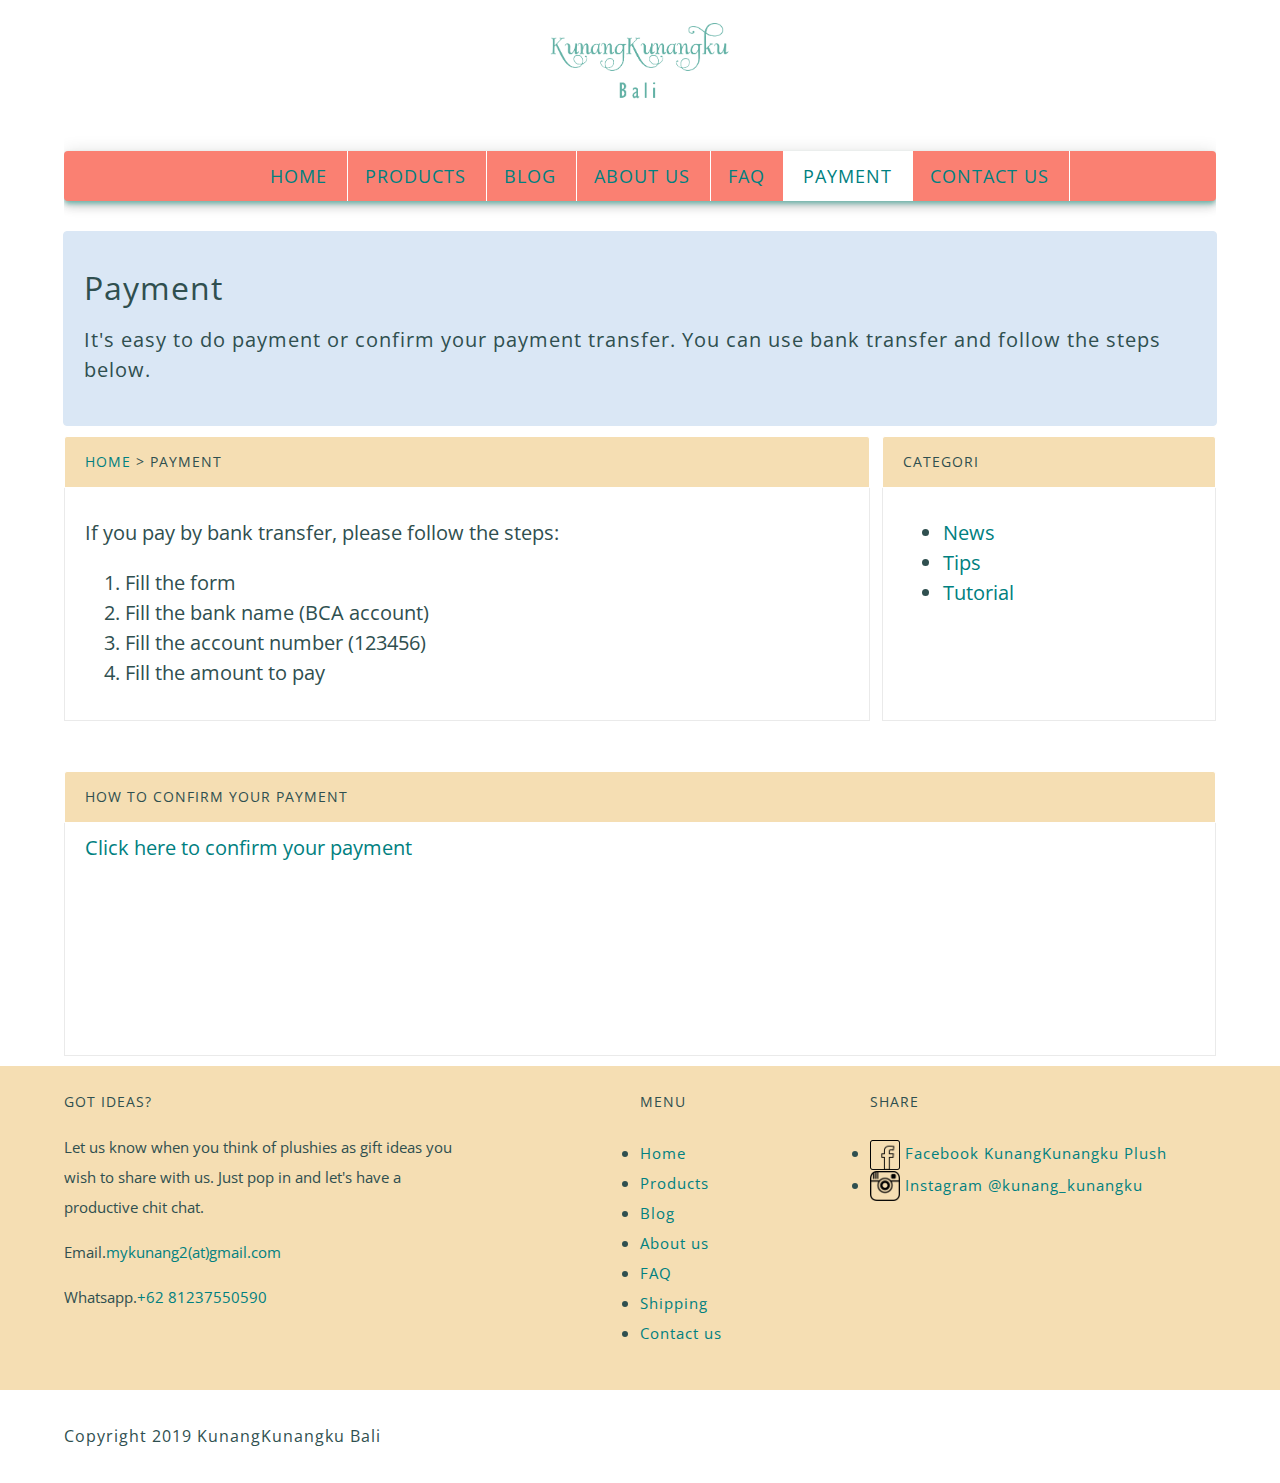
<file: payment.html>
<!DOCTYPE html>
<html lang="en">
<head>
    <meta charset="UTF-8">
    <meta name="viewport" content="width=device-width, initial-scale=1.0">
    <meta http-equiv="X-UA-Compatible" content="ie=edge">
    
    <!--Start Title-->    
    <title>Boneka Mainan</title>
    <!-- End Title-->

    <!--Start Description-->
    <meta name="Description" content="Jual Koleksi Boneka Kain Lucu & Imut Terbaru Berkualitas - Harga Murah dengan Promo & Diskon KunangKunangku Bali">
    <!--End Description-->

    <!--Start CSS-->
    <link rel="stylesheet" href="styles/style.css">
    <!--End CSS-->



</head>
<body>
    <!-- Start Logo -->
    <div class="container logo">
        <a href="index.html" title="KunangKunangku Bali">
            <img src="images/logokunangkunangkubali_blue2.png" alt="Logo KunangKunangku Bali" width="200">
        </a>
    </div>
    <!-- End Logo -->


    <!--Start Menu Primer-->

    <div class="container menu-primer">
        <ul>
            <li>
                <a href="index.html" title="Home">Home</a>
            </li>

            <li>
                <a href="products.html" title="Products">Products</a>
            </li>

            <li>
                <a href="blog.html" title="Blogs">Blog</a>
            </li>

            <li>
                <a href="aboutus.html" title="About us">About us</a>
            </li>

            <li>
                <a href="faq.html" title="FAQ">FAQ</a>
            </li>

            <li>
                <a href="payment.html" title="Payment"class="active">Payment</a>
            </li>

            <li>
                <a href="contactus.html" title="Contact us">Contact us</a>
            </li>
        </ul>
    </div>
    <!--End Menu Primer-->

    <!--Start Jumbotron-->
    <div class="container jumbotron">
        <h1>Payment</h1>
        <h3>It's easy to do payment or confirm your payment transfer. You can use bank transfer and follow the steps below.</h3>
    </div>
    <!--End Jumbotron-->

    <!--Start Payment-->
    <div class="container">
    
    <!--Start Address-->
        <div class="main-one">
            <div class="box-heading">
                <h4>
                    <a href="index.html"title="Home">Home</a>
                    > Payment
                </h4>
            </div>

            <div class="box-isi">
                <p>If you pay by bank transfer, please follow the steps:</p>
                <ol>
                    <li>Fill the form</li>
                    <li>Fill the bank name (BCA account)</li>
                    <li>Fill the account number (123456)</li>
                    <li>Fill the amount to pay</li>
                </ol>
            </div>
        </div>
            
        <div class="sidebar-two">
            <div class="box-heading">
                <h4>Categori</h4>
            </div>
        
            <div class="box-isi">
                <ul>
                    <li> <a href="#" title="News">News</a>
                    </li>
                    <li> <a href="#" title="Tips">Tips</a>
                    </li>
                    <li> <a href="#" title="Tutorial">Tutorial</a>
                    </li>
                </ul>
            </div>
        </div>
    </div>
    <br>
    <!--End Payment-->
        
    <!--Start Confirmation-->
    <div class="container">
        <div class="box-heading">
                <h4>How to confirm your payment</h4>
        </div>
            <div class="box-isi">
                <a href="#" title="Click here to confirm your payment">Click here to confirm your payment</a>
            </div>
    </div>

    <!--End Confirmation-->    



    <!--Start MENU SEKUNDER-->
        <div class="container-full menu-sekunder">
                <div class="container">
        
    <!--Start Got Ideas-->
        <div class="menu-sekunder-one">
            <h3>Got ideas?</h3>
            <p>Let us know when you think of plushies as gift ideas you<br>wish to share with us. Just pop in and let's have a<br>productive chit chat.
            </p>
            <p>Email.<a href="mailto:mykunang2@gmail.com" title="mykunang2@gmail.com">mykunang2(at)gmail.com</a>
            </p>
            
            <p>Whatsapp.<a href="tel:+6281237550590" title="Whatsapp.+62 81237550590">+62 81237550590</a></p>
        </div>    
        
    <!--Start Menu-->
<div class="menu-sekunder-two">

    <h3>Menu</h3>
    <h4>
        <ul>
            <li>
                <a href="index.html" title="Home">Home</a>
            </li>
            <li>
                <a href="products.html" title="Products">Products</a>
            </li>
            <li>
                <a href="blog.html" title="Blogs">Blog</a>
            </li>
            <li>
                <a href="aboutus.html" title="About us">About us</a>
            </li>
            <li>
                <a href="faq.html" title="FAQ">FAQ</a>
            </li>
            <li>
                <a href="shipping.html" title="Shipping">Shipping</a>
            </li>
            <li>
                <a href="contactus.html" title="Contact us">Contact us</a>
            </li>
        </ul>
    </h4>
    </h3>
    </div>
    <!--End Menu-->
                
    <!--Start Share-->
                        <div class="menu-sekunder-three">
                            <h3>Share</h3>
                            <h4>
                                <ul>
                                    <li>
                                        <img src="images/facebook.png" alt="Facebook KunangKunangku Bali" width="30">
                                        <a href="https://www.facebook.com/kunangkunangkuplush/" title="Facebook KunangKunangku Plush">Facebook KunangKunangku Plush</a>
                                    </li>
                
                                    <li>
                                        <img src="images/instagram.png" alt="Instagram-Kunang_kunangku" width="30">
                                        <a href="https://www.instagram.com/kunang_kunangku" title="Instagram kunang_kunangku">Instagram @kunang_kunangku</a>
                                    </li>
                                </ul>
                            </h4>
                            </h3>
                        </div>
                    </div>
    <!--End Share-->
                </div>
        
    <!--End Got Ideas-->
        
    <!--Start Menu Sekunder-->
          
    <!--End MENU SEKUNDER-->
        
    <!--Start Copyright-->
            <div class="container">
                <h4>
                    <p>Copyright 2019 KunangKunangku Bali</p>
                </h4>
            </div>
    <!--End Copyright-->




</body>
</html>
</file>
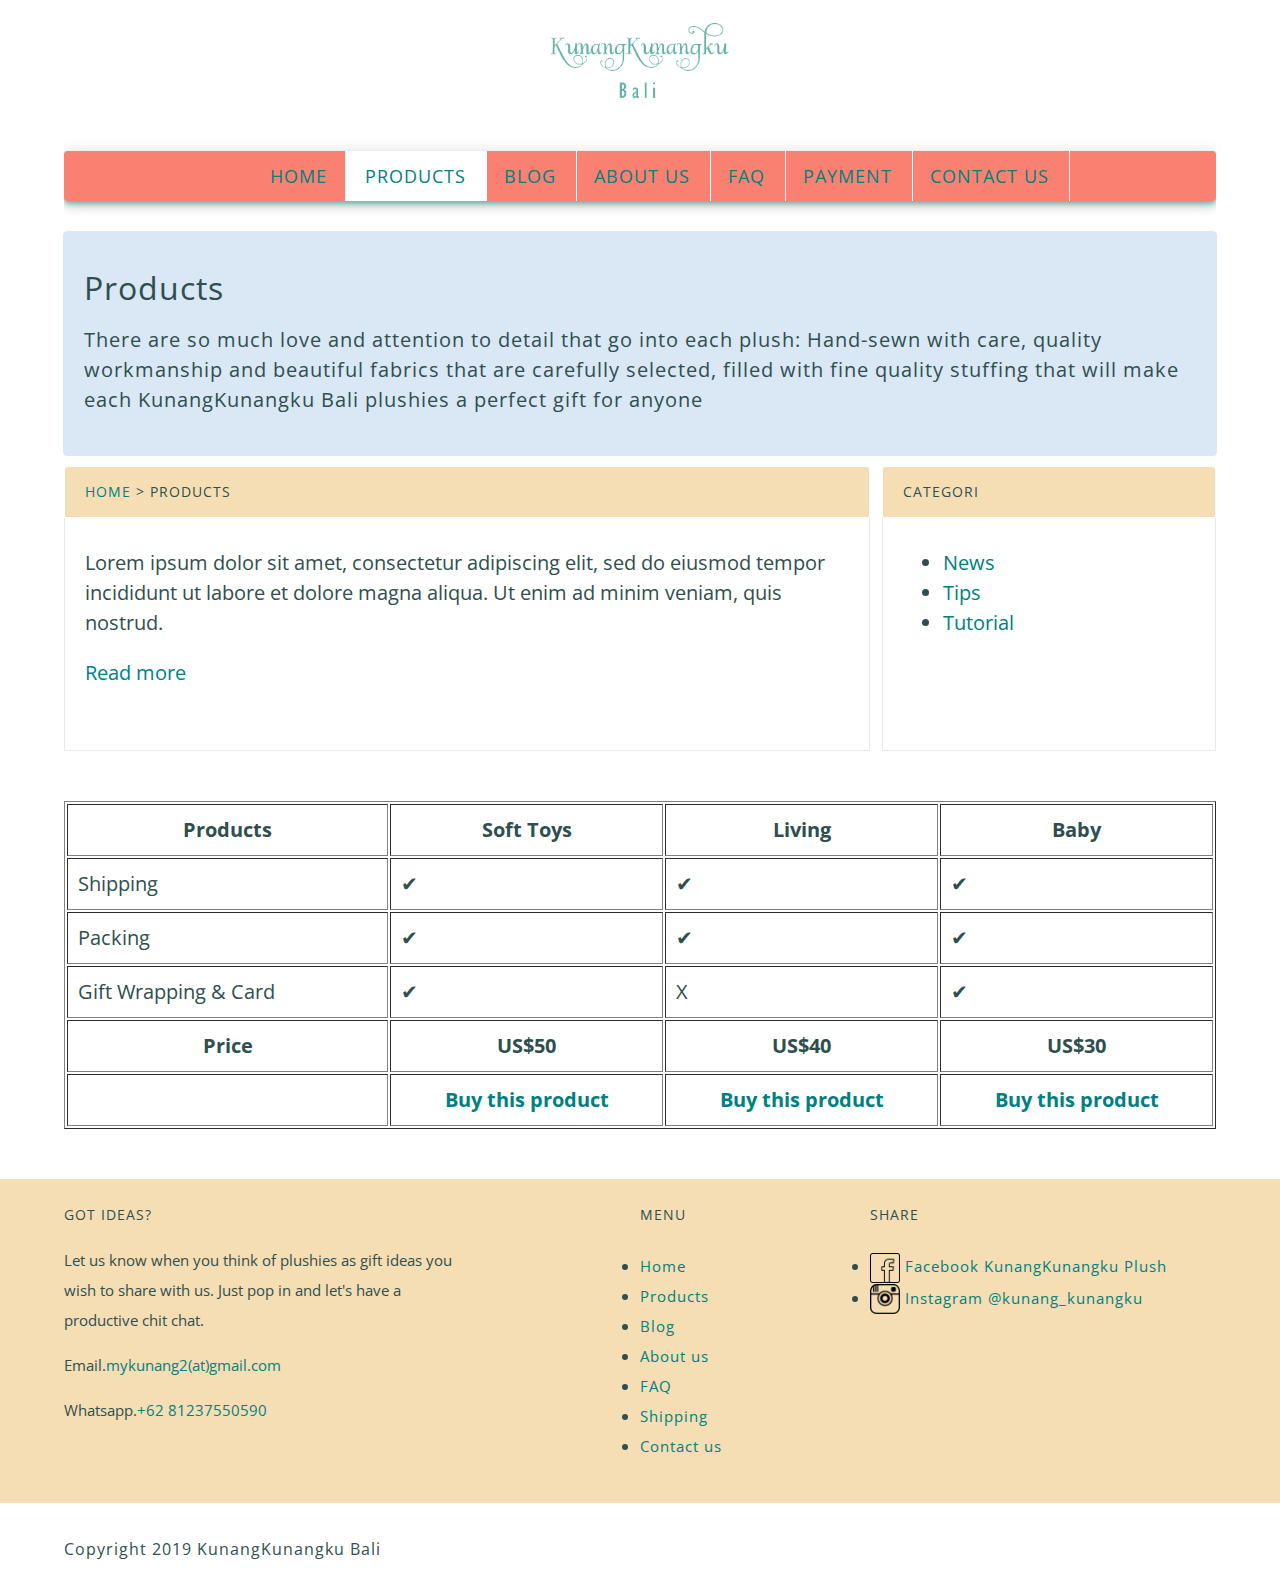
<file: products.html>
<!DOCTYPE html>
<html lang="en">
<head>
    <meta charset="UTF-8">
    <meta name="viewport" content="width=device-width, initial-scale=1.0">
    <meta http-equiv="X-UA-Compatible" content="ie=edge">
    
    <!--Start Title-->    
    <title>Boneka Mainan</title>
    <!-- End Title-->

    <!--Start Description-->
    <meta name="Description" content="Jual Koleksi Boneka Kain Lucu & Imut Terbaru Berkualitas - Harga Murah dengan Promo & Diskon KunangKunangku Bali">
    <!--End Description-->

    
    <!--Start CSS-->
    <link rel="stylesheet" href="styles/style.css">
    <!--End CSS-->


</head>
<body>
    <!-- Start Logo -->
    <div class="container logo">
            <a href="index.html" title="KunangKunangku Bali">
                <img src="images/logokunangkunangkubali_blue2.png" alt="Logo KunangKunangku Bali" width="200">
            </a>
        </div>
        <!-- End Logo -->

    
        <!--Start Menu Primer-->
    
        <div class="container menu-primer">
            <ul>
                <li>
                    <a href="index.html" title="Home">Home</a>
                </li>
    
                <li>
                    <a href="products.html" title="Products"class="active">Products</a>
                </li>
    
                <li>
                    <a href="blog.html" title="Blogs">Blog</a>
                </li>
    
                <li>
                    <a href="aboutus.html" title="About us">About us</a>
                </li>
    
                <li>
                    <a href="faq.html" title="FAQ">FAQ</a>
                </li>
    
                <li>
                    <a href="payment.html" title="Payment">Payment</a>
                </li>
    
                <li>
                    <a href="contactus.html" title="Contact us">Contact us</a>
                </li>
            </ul>
        </div>
        <!--End Menu Primer-->


    <!--Start Jumbotron-->
    <div class="container jumbotron">
        <h1>Products</h1>
            <h3>There are so much love and attention to detail that go into each plush: Hand-sewn with care, quality workmanship and beautiful fabrics that are carefully selected, filled with fine quality stuffing that will make each KunangKunangku Bali plushies a perfect gift for anyone</h3>
    </div>
    <!--End Jumbotron-->




    <!--Start Products-->
    <div class="container">
        <div class="main-one">
            <div class="box-heading">
                <h4><a href="index.html"title="Home">Home</a>
                > Products
                </h4>
            </div>
            <div class="box-isi">
                <p>Lorem ipsum dolor sit amet, consectetur adipiscing elit, sed do eiusmod tempor incididunt ut labore et dolore magna aliqua. Ut enim ad minim veniam, quis nostrud.</p>
                <p><a href="#" title="Read more">Read more
                </a>
                </p>
            </div>
        </div>            
   
        <div class="sidebar-two">
            <div class="box-heading">
                <h4>Categori</h4>
            </div>
        
            <div class="box-isi">
                <ul>
                    <li> <a href="#" title="News">News</a>
                    </li>
                    <li> <a href="#" title="Tips">Tips</a>
                    </li>
                    <li> <a href="#" title="Tutorial">Tutorial</a>
                    </li>
                </ul>
            </div>
        </div>
    </div>
    <!--End Products-->
    
    <!--Start Table-->
    <br>
    <div class="container">
        <table border="1" cellpadding="10px" width=
        '100%'>
            <thead>
                <tr>
                    <th>Products</th>
                    <th>Soft Toys</th>
                    <th>Living</th>
                    <th>Baby</th>
                </tr>
            </thead>
            
            <tbody>
            <tr>
                    <td>Shipping</td>
                    <td>✔</td>
                    <td>✔</td>
                    <td>✔</td>
            </tr>

            <tr>
                    <td>Packing</td>
                    <td>✔</td>
                    <td>✔</td>
                    <td>✔</td>
            </tr>

            <tr>
                    <td>Gift Wrapping & Card</td>
                    <td>✔</td>
                    <td>X</td>
                    <td>✔</td>
            </tr>
        </tbody>

        <tfoot>
            <tr>
                <th>Price</th>
                <th>US$50</th>
                <th>US$40</th>
                <th>US$30</th>
            </tr>

            <tr>
                <th></th>
                <th> <a href="contactus.html" title="Buy this product" class="button">Buy this product</a> </th>
                <th> <a href="contactus.html" title="Buy this product" class="button">Buy this product</a> </th>
                <th> <a href="contactus.html" title="Buy this product" class="button" >Buy this product</a>
                </th>
            </tr>
        </tfoot>

        </table>
    </div>
    <br>
    <!--End Table-->


    </div>
    <!--End Products-->


       <!--Start MENU SEKUNDER-->
       <div class="container-full menu-sekunder">
            <div class="container">
    
        <!--Start Got Ideas-->
                <div class="menu-sekunder-one">
                    <h3>Got ideas?</h3>
                    <p>Let us know when you think of plushies as gift ideas you<br>wish to share with us. Just pop in and let's have a<br>productive chit chat.
                    </p>
                    <p>Email.<a href="mailto:mykunang2@gmail.com" title="mykunang2@gmail.com">mykunang2(at)gmail.com</a>
                    </p>
                    
                    <p>Whatsapp.<a href="tel:+6281237550590" title="Whatsapp.+62 81237550590">+62 81237550590</a></p>
                </div>    
    
                <!--Start Menu-->
            <div class="menu-sekunder-two">
    
                    <h3>Menu</h3>
                    <h4>
                        <ul>
                            <li>
                                <a href="index.html" title="Home">Home</a>
                            </li>
                            <li>
                                <a href="products.html" title="Products">Products</a>
                            </li>
                            <li>
                                <a href="blog.html" title="Blogs">Blog</a>
                            </li>
                            <li>
                                <a href="aboutus.html" title="About us">About us</a>
                            </li>
                            <li>
                                <a href="faq.html" title="FAQ">FAQ</a>
                            </li>
                            <li>
                                <a href="shipping.html" title="Shipping">Shipping</a>
                            </li>
                            <li>
                                <a href="contactus.html" title="Contact us">Contact us</a>
                            </li>
                        </ul>
                    </h4>
                    </h3>
                    </div>
                <!--End Menu-->
            
                <!--Start Share-->
                    <div class="menu-sekunder-three">
                        <h3>Share</h3>
                        <h4>
                            <ul>
                                <li>
                                    <img src="images/facebook.png" alt="Facebook KunangKunangku Bali" width="30">
                                    <a href="https://www.facebook.com/kunangkunangkuplush/" title="Facebook KunangKunangku Plush">Facebook KunangKunangku Plush</a>
                                </li>
            
                                <li>
                                    <img src="images/instagram.png" alt="Instagram-Kunang_kunangku" width="30">
                                    <a href="https://www.instagram.com/kunang_kunangku" title="Instagram kunang_kunangku">Instagram @kunang_kunangku</a>
                                </li>
                            </ul>
                        </h4>
                        </h3>
                    </div>
                </div>
                <!--End Share-->
            </div>
    
        <!--End Got Ideas-->
    
        <!--Start Menu Sekunder-->
      
        <!--End MENU SEKUNDER-->
    
        <!--Start Copyright-->
        <div class="container">
            <h4>
                <p>Copyright 2019 KunangKunangku Bali</p>
            </h4>
        </div>
        <!--End Copyright-->
       


</body>
</html>
</file>
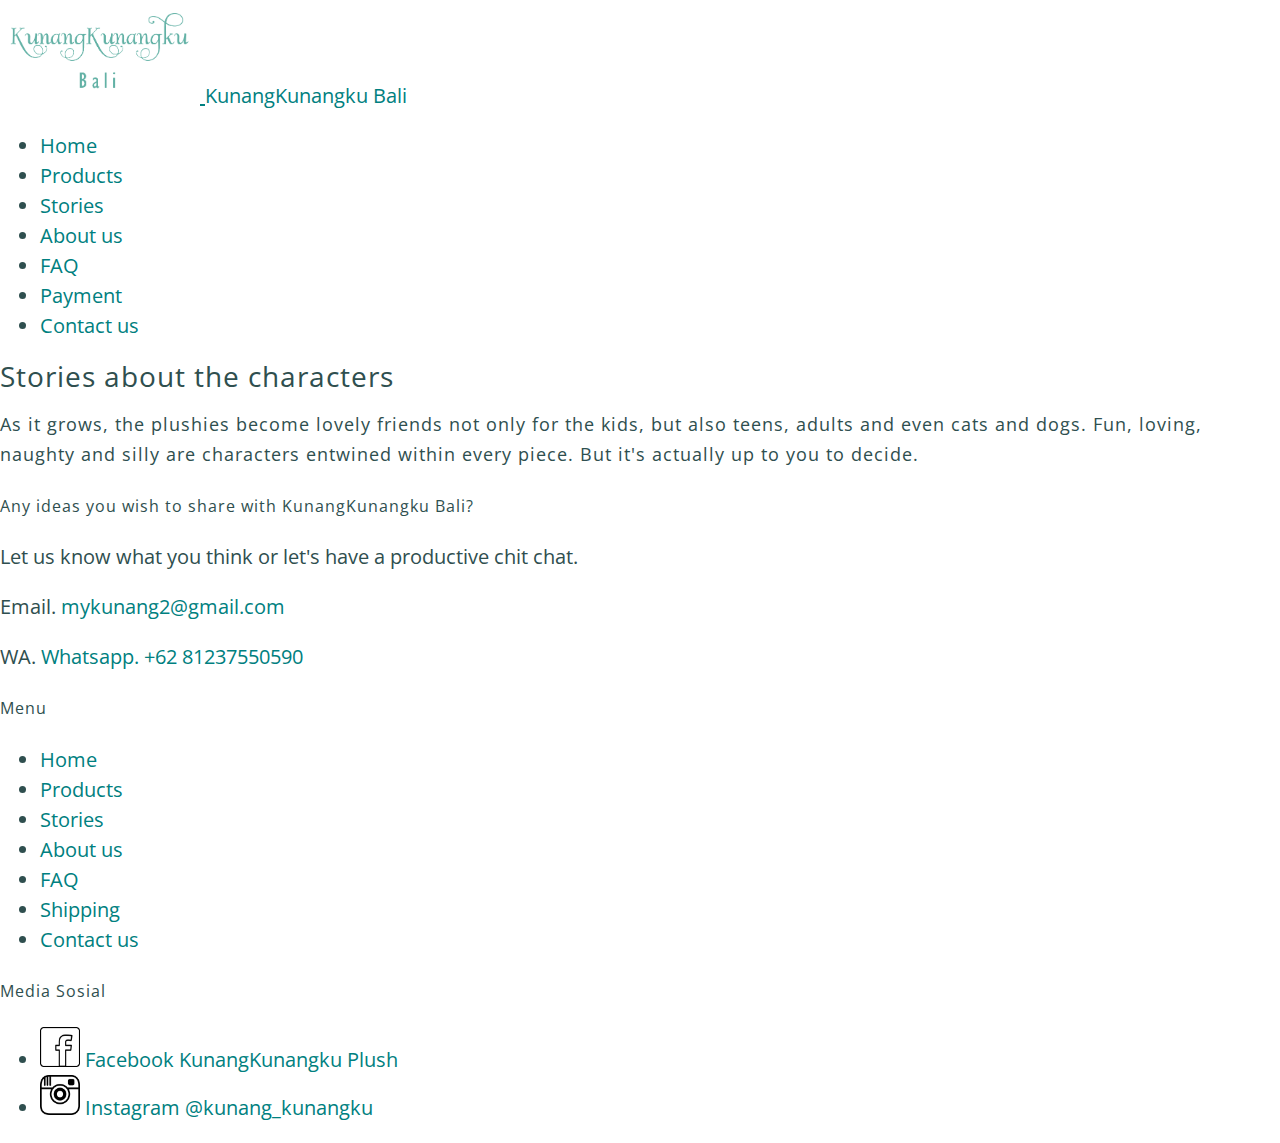
<file: stories copy.html>
<!DOCTYPE html>
<html lang="en">
<head>
    <meta charset="UTF-8">
    <meta name="viewport" content="width=device-width, initial-scale=1.0">
    <meta http-equiv="X-UA-Compatible" content="ie=edge">
    
    <!--Start Title-->    
    <title>Boneka Mainan</title>
    <!-- End Title-->

    <!--Start Description-->
    <meta name="Description" content="Jual Koleksi Boneka Kain Lucu & Imut Terbaru Berkualitas - Harga Murah dengan Promo & Diskon KunangKunangku Bali"> 
    <!--End Description-->

<!--Start CSS-->
<link rel="stylesheet" href="styles/style.css">
<!--End CSS-->


</head>
<body>
    <!-- Start Logo -->
    <a href="index.html" title="KunangKunangku Bali">
        <img src="images/logokunangkunangkubali_blue2.png" alt="Logo KunangKunangku Bali" width="200">
    </a>
    <!-- End Logo -->

    <a href="www.kunangkunangku.com" title="KunangKunangku Bali">KunangKunangku Bali
    </a>

    <!--Start Menu Primer-->
    <ul>
        <li>
            <a href="index.html"title="Home">Home<a/>
        </li>
        
        <li>
            <a href="products.html"title="Products">Products<a/>
        </li>
        
        <li>
            <a href="stories.html"title="Stories">Stories<a/>
        </li>
       
        <li>
            <a href="aboutus.html"title="About us">About us<a/>
        </li>
        
        <li>
            <a href="faq.html"title="FAQ">FAQ<a/>
        </li>
        
        <li>
            <a href="payment.html"title="Payment">Payment<a/>
        </li>
        
        <li>
            <a href="contactus.html"title="Contact us">Contact us<a/>
        </li>
    </ul>
    <!--End Menu Primer-->

    <!--Start Jumbotron-->
    <h1>Stories about the characters</h1>
    <h3>As it grows, the plushies become lovely friends not only for the kids, but also teens, adults and even cats and dogs. Fun, loving, naughty and silly are characters entwined within every piece. But it's actually up to you to decide.
    </h3>
    <!--End Jumbotron-->

    <!--Start Menu Sekunder-->
    <h4>Any ideas you wish to share with KunangKunangku Bali?
    </h4>
    <p>Let us know what you think or let's have a productive chit chat.
    </p>
    
    <p>Email.
        <a href="mailto:mykunang2@gmail.com" title="mykunang2(at)gmail.com">mykunang2@gmail.com</a>
        </a> 
    </p>
    
    <p>WA.
        <a href="tel:+6281237550590" title="Whatsapp. +62 81237550590">Whatsapp. +62 81237550590</a>
    </p>
    <!--End Menu Sekunder-->

    <h4>Menu</h4>
    <!--Start Menu Sekunder-->
    <ul>
        <li>
        <a href="index.html"title="Home">Home<a/>
        </li>
        <li>
        <a href="products.html"title="Products">Products<a/>
        </li>
        <li>
        <a href="stories.html"title="Stories">Stories<a/>
        </li>
        <li>
        <a href="aboutus.html"title="About us">About us<a/>
        </li>
        <li>
        <a href="faq.html"title="FAQ">FAQ<a/>
        </li>
        <li>
        <a href="shipping.html"title="Shipping">Shipping<a/>
        </li>
        <li>
        <a href="contactus.html"title="Contact us">Contact us<a/>
        </li>
        </ul>
    
    <h4>Media Sosial</h4>
    <ul>
        <li>
            <img src="images/facebook.png" alt="Facebook KunangKunangku Bali" width="40">
            <a href="facebook.com" title="Facebook KunangKunangku Plush">Facebook KunangKunangku Plush
            </a>
        </li>       

        <li>
            <img src="images/instagram.png" alt="Instagram-Kunang_kunangku" width="40">
            <a href="instagram.com" title="Instagram kunang_kunangku">Instagram @kunang_kunangku
            </a>
        </li>
    </ul>
    <!--End Menu Sekunder-->


</body>
</html>
</file>
<file: styles/style.css>
/*Start Font*/
@import url('https://fonts.googleapis.com/css?family=Open+Sans|Roboto+Mono&display=swap');
/*End Font*/

/*Start Body*/
body
{background-color: white;;
color: darkslategrey;        
font-family: Open Sans, Helvetica, Arial, sans-serif;
font-size: 20px;
line-height: 1.5em;
margin: 0;
padding: 0;}
/*End Body*/

/*Start Debug*/
.bg-wheat {background-color: wheat;}
.bg-salmon {background-color: salmon;}
/*End Debug*/

/*Start Container*/
.container {
    margin: 10px auto;
    overflow: auto;
    width: 90%;}

.container-full {
    margin: 10px auto;
    overflow: auto;
    width: 100%;}
/*End Container*/

/*Start Logo*/
.logo {text-align: center;}  
/*End Logo*/

/*Start Menu Primer*/
.menu-primer {
    overflow: hidden;}

.menu-primer ul {
    text-align: center;
    background-color: salmon;
    border-radius: 4px;
    box-shadow: 
    0 3px 5px -1px rgba(98,177,165),
    0 6px 10px 0 rgba(0,0,0,.14),
    0 1px 18px 0px rgba(0,0,0,.12);}  

.menu-primer li {
    border-right: 1px solid white;
    display: inline-block;
    margin: 0-4px;}

.menu-primer a {
    color: teal;
    font-size: 18px;
    display: inline-block;
    letter-spacing: 1px;
    padding: 10px 20px;
    text-transform: uppercase;}

.menu-primer a:hover {
    background-color: #ffffff;
    color: teal;
    text-decoration: none;}

.menu-primer .active {
    background-color: #ffffff;
    color: teal;
    text-decoration: none;}
/*End Menu Primer*/

/*Start Anchor/Hyperlink*/
a:link,
a:visited 
    {color: teal;
    text-decoration: none;}
a:hover,
a:active
    {color: teal;
    text-decoration: underline;}
/*End Anchor/Hyperlink*/

/*Start Heading*/
h1, h2, h3, h4, h5, h6 {
    font-weight: 400;
    letter-spacing: 1px;}

h1 {font-size: 28px;} 
h2 {font-size: 24px;}
h3 {font-size: 18px;}
h4 {font-size: 16px;}
h5 {font-size: 14px;}
h6 {font-size: 13px;}
/*End Heading*/

/*Start Jumbotron*/
.jumbotron {
    background-color:#dae7f5;
    border: 1px solid #dae7f5;
    border-radius: 4px;
    padding: 20px 0;}

.jumbotron h1 {
    font-size: 32px;
    padding: 0 20px;}

.jumbotron h3 {
    font-size: 20px;
    padding: 0 20px;}
/*End Jumbotron*/

/*Start Main*/
.main-home-one {
    float: left;
    width: 49.5%;}
.main-home-two {
    float: right;
    width: 49.5%;}

.main-home-one .box-isi,
.main-home-two .box-isi {
    height: 150px ;
}

.main-one {
    float: left;
    overflow: auto;
    width: 70%;
}
/*Start Sidebar*/
.sidebar-two {
    float: right;
    overflow: auto;
    width: 29%;
}



/*Start Box*/
.box-heading {
    background-color: wheat;
    border: 1px solid #ffffff;
    border-radius: 3px 3px 0 0;
    margin: 0;
    padding: 10px 20px;
    text-transform: uppercase;
}

.box-heading h4 {
    font-size: 14px;
    margin: 0;
}

.box-isi {
    background-color: #ffffff;
    border: 1px solid #eaeaea;
    border-top: 0;
    margin: 0;
    padding: 10px 20px;
    min-height: 212px;
}
/*End Box*/

/*Start Review from Happy People*/

/*End Review from Happy People*/
.testimonial {
    border-left: 2px solid slategray;
    margin-left: 30px;
    padding-left: 20px;
}

/*Start Products Table*/

/*End Products Table*/

/*Start Menu Sekunder*/
.menu-sekunder {
    background-color: wheat;
    border-bottom: 1px solid wheat;
    border-top: 1px solid wheat;
    overflow: auto;
    padding: 10px 0;
}

.menu-sekunder h3 {
    font-size: 14px;
    margin: 0 auto;
    text-transform: uppercase;
}

.menu-sekunder ul {
    padding: 0;
}

.menu-sekunder li {
    list-style: disc;
}

.menu-sekunder li a,
.menu-sekunder p {
    font-size: 15px;
}

.menu-sekunder li img {
    vertical-align: middle;
}

.menu-sekunder-one,
.menu-sekunder-two,
.menu-sekunder-three {
    float: left;
}

.menu-sekunder-one {
    width: 50%;
}
.menu-sekunder-two {
    width: 20%;
}
.menu-sekunder-three {
    width: 30%;
}

/*End Menu Sekunder*/

/*Start Copyright*/
.copyright p {
    font-size: 15px;
}
/*End Copyright*/
</file>
